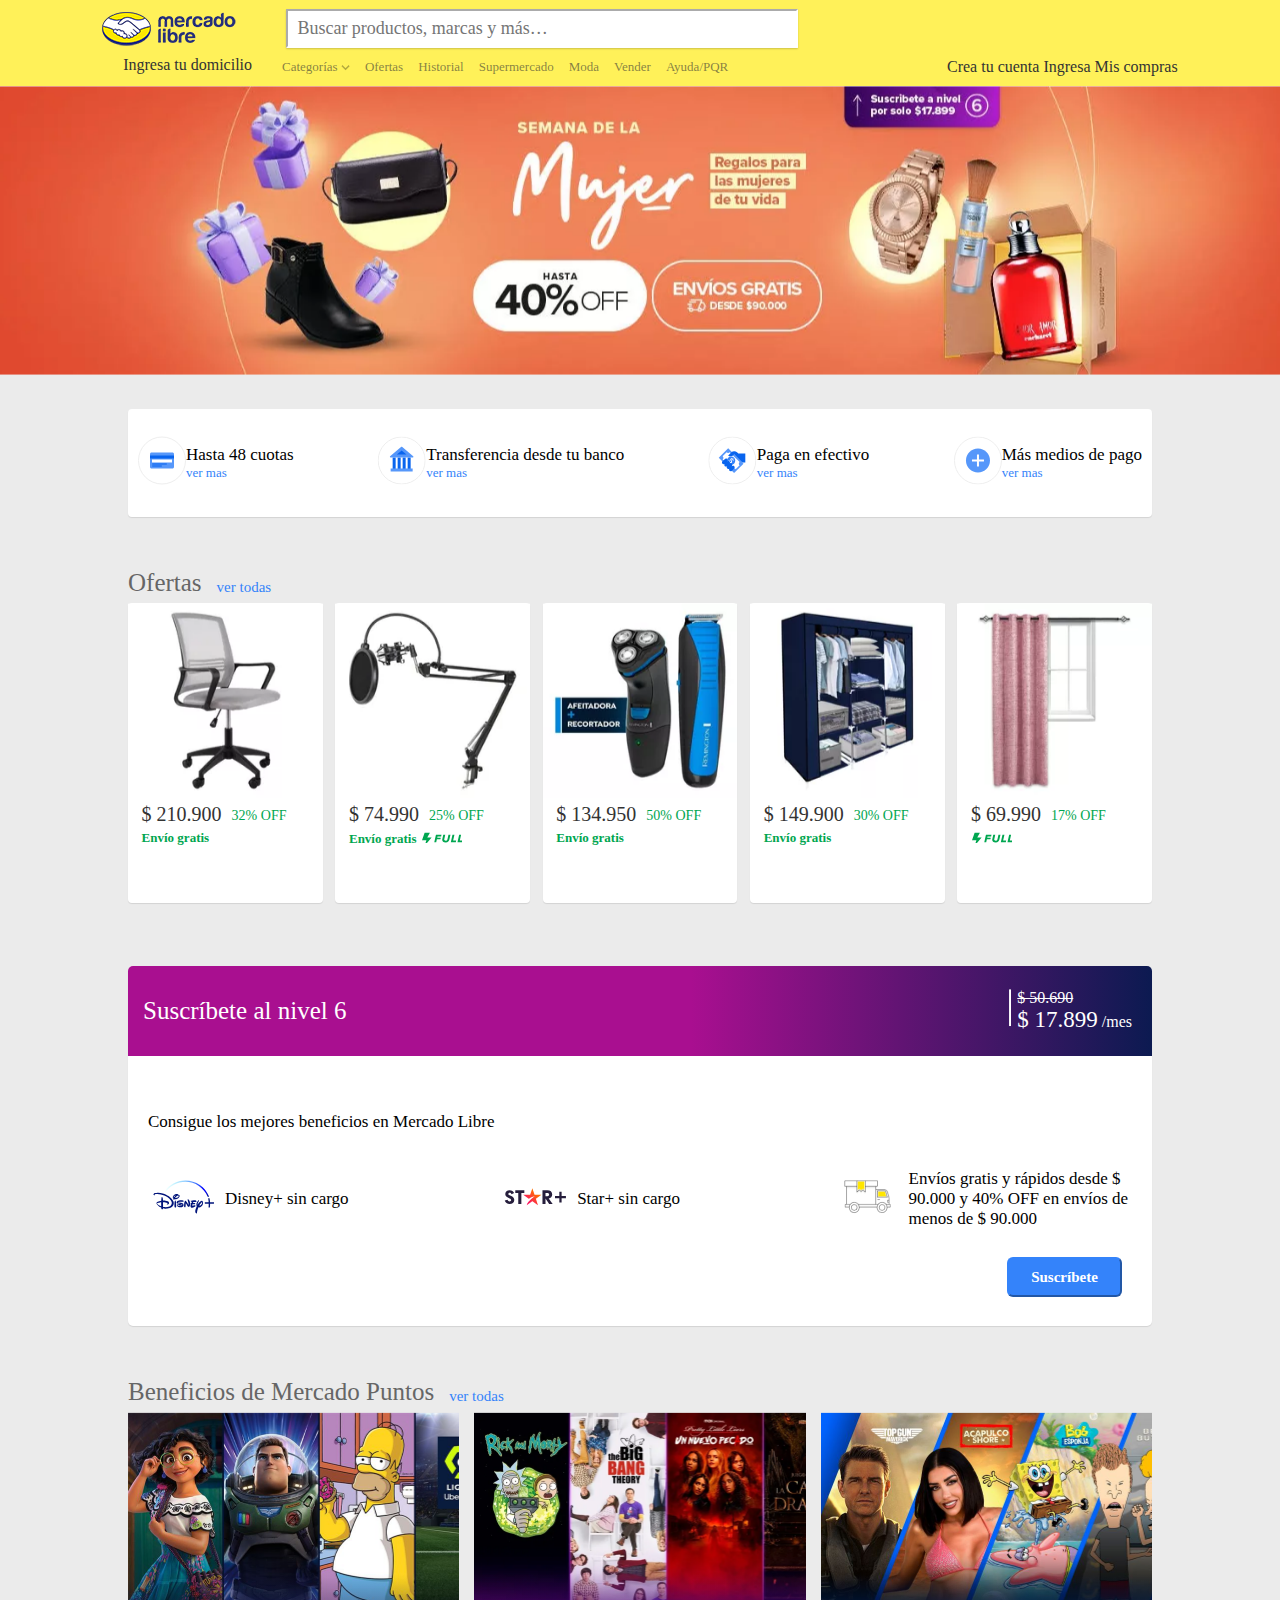
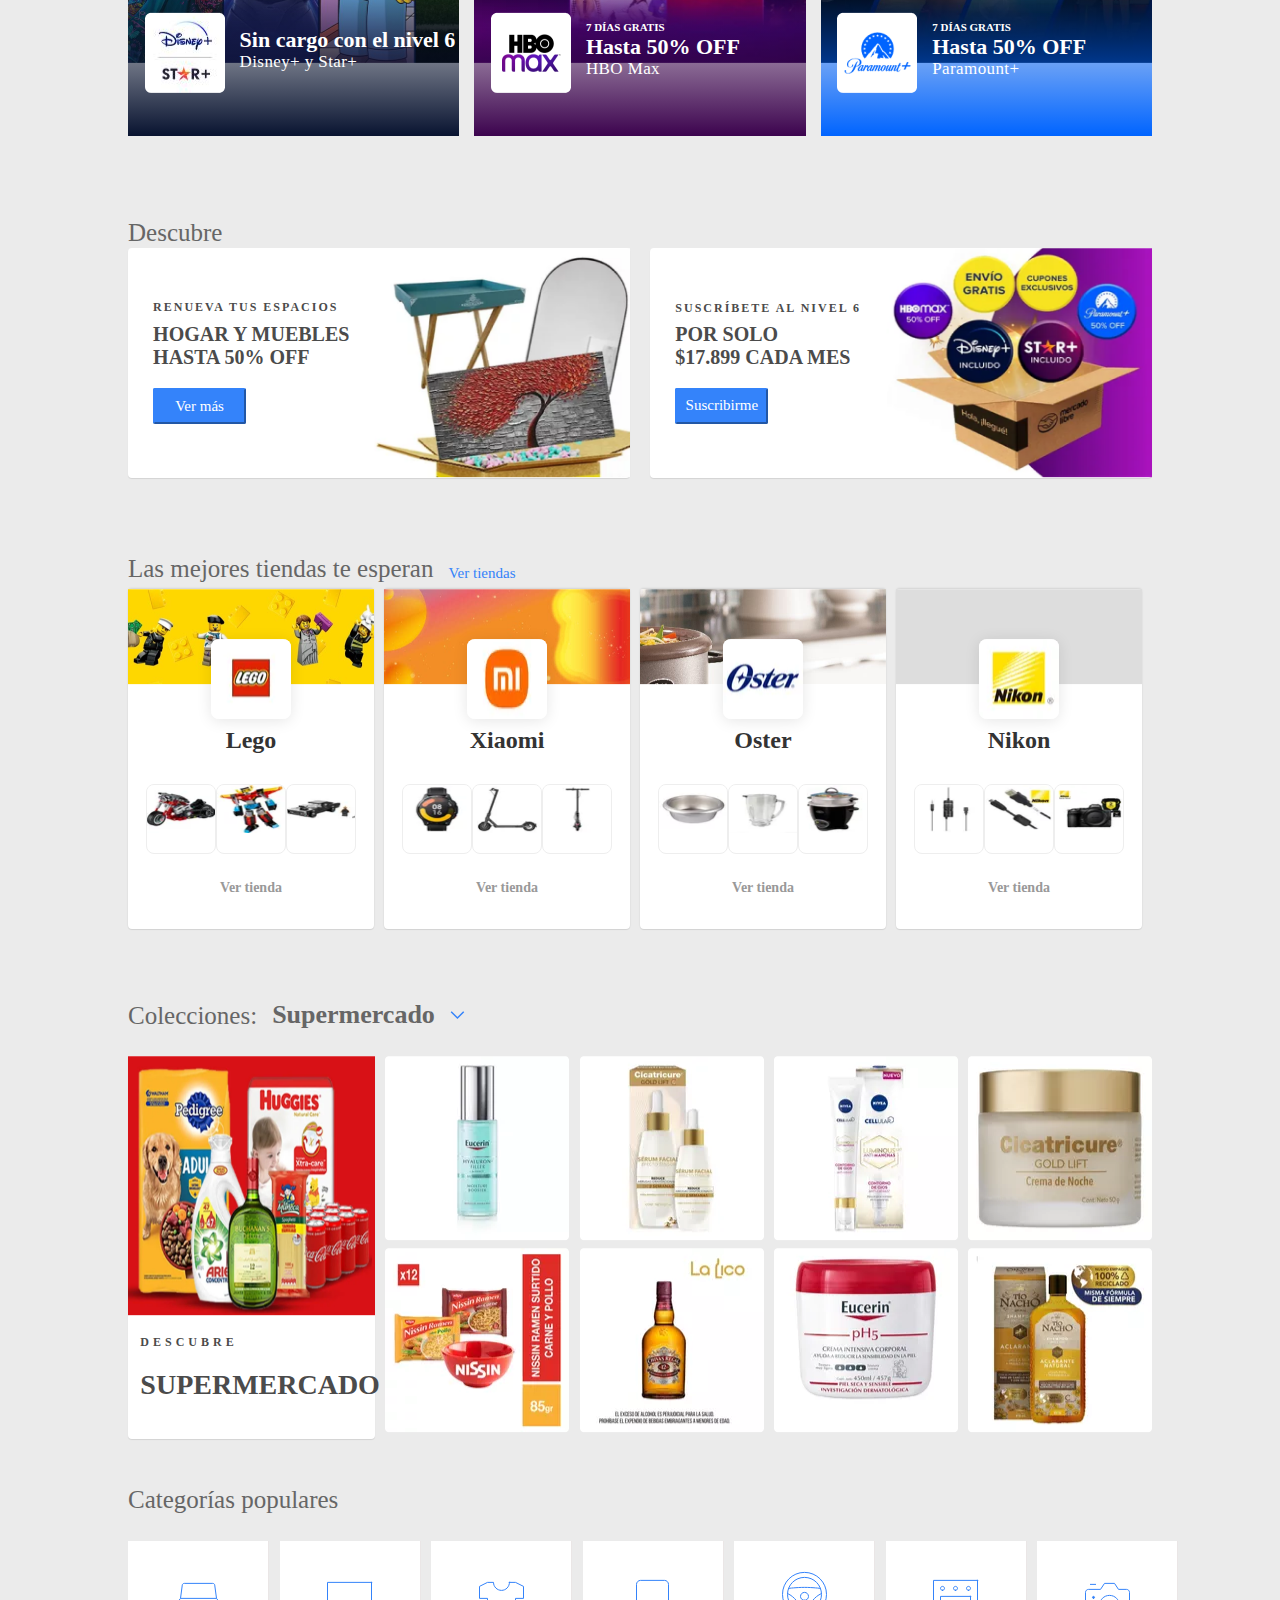
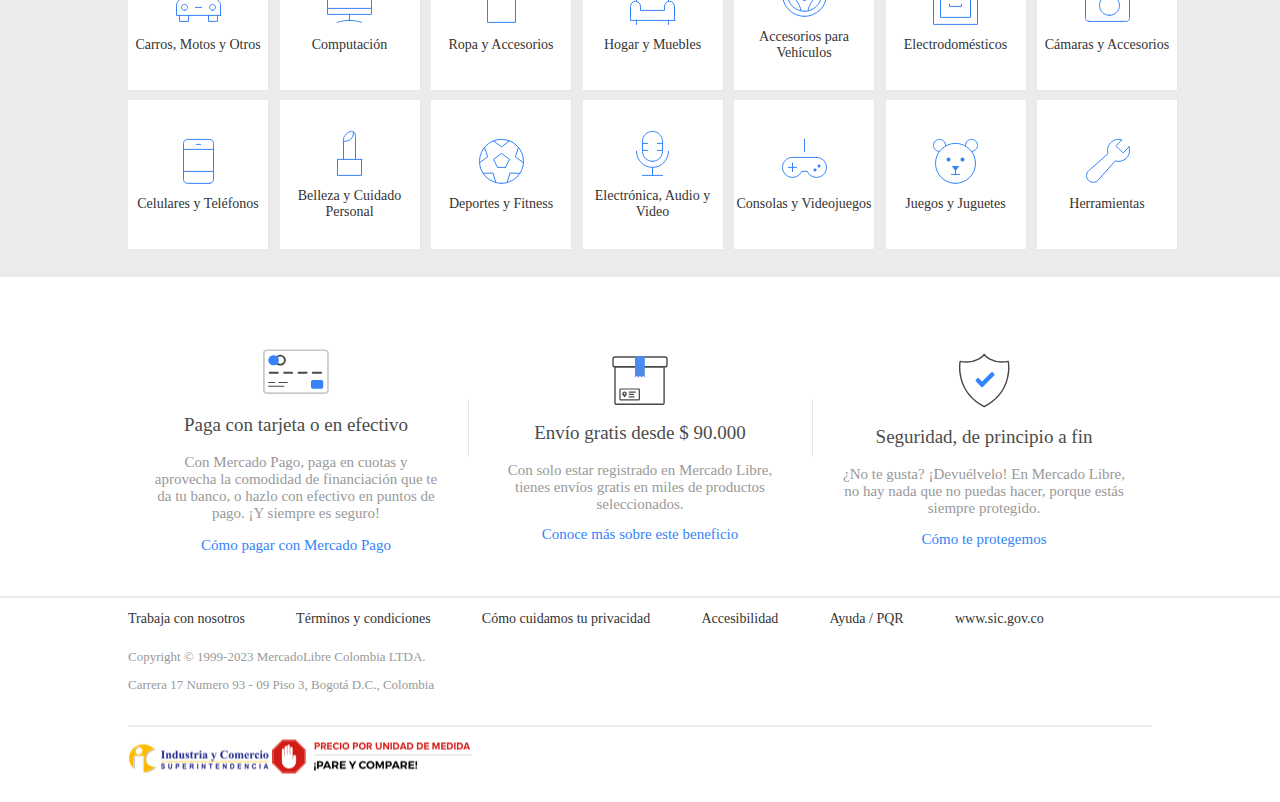
<file: index.html>
<!DOCTYPE html>
<html lang="en">
<head>
    <meta charset="UTF-8">
    <meta http-equiv="X-UA-Compatible" content="IE=edge">
    <meta name="viewport" content="width=device-width, initial-scale=1.0">
    <link rel="stylesheet" href="styles.css">
    <title>Mercado Libre copy</title>
</head>
<body>
    <header>
        <div class="logo-barraBusqueda">
            <img src="/media/mercadoLibre.png" alt="logo">
            <input class="input_Search" type="text"  placeholder="Buscar productos, marcas y más…">
        </div>
        <div class="barraOpciones">
            <div class="barraSubOpciones">
                <span>Ingresa tu domicilio</span>
                <div class="barraSubOpciones2">
                    <div>
                        <span>Categorías</span>
                        <svg width="9" height="10" viewBox="0 0 9 10" fill="none" xmlns="http://www.w3.org/2000/svg">
                            <mask id="path-1-inside-1_1_16" fill="white">
                            <path d="M4.54688 0.757355L8.78952 5L4.54688 9.24265L0.304229 5L4.54688 0.757355Z"/>
                            </mask>
                            <path d="M4.54688 9.24265L3.48621 10.3033L4.54688 11.364L5.60754 10.3033L4.54688 9.24265ZM7.72886 3.93934L3.48621 8.18199L5.60754 10.3033L9.85018 6.06066L7.72886 3.93934ZM5.60754 8.18199L1.36489 3.93934L-0.756431 6.06066L3.48621 10.3033L5.60754 8.18199Z" fill="black" fill-opacity="0.3" mask="url(#path-1-inside-1_1_16)"/>
                            </svg>
                    </div>
                    
                    <span>Ofertas</span>
                    <span>Historial</span>
                    <span>Supermercado</span>
                    <span>Moda</span>
                    <span>Vender</span>
                    <span>Ayuda/PQR</span>
                </div>
            </div>
            <div class="opciones-Perfil">  
                <span>Crea tu cuenta</span>
                <span>Ingresa</span>
                <span>Mis compras</span>
            </div>
        </div>   
        </div>   
    </header>
    <main>
        <div class="img-dimension"> <img class="contendor-img" src="/media/oferta.png" alt="imagen de oferta" ></div>   
        <section class="pagos"> 
            <div class="cuotas">
                <div><svg width="48" height="49" viewBox="0 0 48 49" fill="none" xmlns="http://www.w3.org/2000/svg">
                    <path fill-rule="evenodd" clip-rule="evenodd" d="M24 48C36.9787 48 47.5 37.4787 47.5 24.5C47.5 11.5213 36.9787 1 24 1C11.0213 1 0.5 11.5213 0.5 24.5C0.5 37.4787 11.0213 48 24 48Z" stroke="#EEEEEE"/>
                    <path fill-rule="evenodd" clip-rule="evenodd" d="M14 25C14 24.7236 14.2251 24.5 14.5 24.5H17.5C17.7768 24.5 18 24.7217 18 25C18 25.2759 17.7744 25.5 17.5 25.5H14.5C14.2232 25.5 14 25.2779 14 25Z" fill="white"/>
                    <path fill-rule="evenodd" clip-rule="evenodd" d="M19 25C19 24.7236 19.2251 24.5 19.5 24.5H22.5C22.7764 24.5 23 24.7217 23 25C23 25.2759 22.7744 25.5 22.5 25.5H19.5C19.2232 25.5 19 25.2779 19 25Z" fill="white"/>
                    <path fill-rule="evenodd" clip-rule="evenodd" d="M24 25C24 24.7236 24.2256 24.5 24.5 24.5H27.5C27.7764 24.5 28 24.7217 28 25C28 25.2759 27.7744 25.5 27.5 25.5H24.5C24.2232 25.5 24 25.2779 24 25Z" fill="white"/>
                    <path fill-rule="evenodd" clip-rule="evenodd" d="M30 25C30 24.7236 30.2256 24.5 30.5 24.5H33.5C33.7768 24.5 34 24.7217 34 25C34 25.2759 33.7744 25.5 33.5 25.5H30.5C30.2232 25.5 30 25.2779 30 25Z" fill="white"/>
                    <path fill-rule="evenodd" clip-rule="evenodd" d="M13.584 16.5H34.416C35.2908 16.5 36 17.2092 36 18.084V30.916C36 31.7908 35.2908 32.5 34.416 32.5H13.584C12.7092 32.5 12 31.7908 12 30.916V18.084C12 17.2092 12.7092 16.5 13.584 16.5Z" fill="#5697FA"/>
                    <path d="M36 19.5H12V22.5H36V19.5Z" fill="#0864EE"/>
                    <path d="M34 23.5H14V26.5H34V23.5Z" fill="white"/>
                    <path d="M23.5 29.5H14.5C14.2239 29.5 14 29.7239 14 30C14 30.2761 14.2239 30.5 14.5 30.5H23.5C23.7761 30.5 24 30.2761 24 30C24 29.7239 23.7761 29.5 23.5 29.5Z" fill="#0864EE"/>
                    <path d="M28.5 27.5H14.5C14.2239 27.5 14 27.7239 14 28C14 28.2761 14.2239 28.5 14.5 28.5H28.5C28.7761 28.5 29 28.2761 29 28C29 27.7239 28.7761 27.5 28.5 27.5Z" fill="#0864EE"/>
                    </svg></div>
                    <div class="cuotas2">
                        <h5>Hasta 48 cuotas</h5>
                        <span class="ver-mas">ver mas</span>
                    </div>
            </div>
            <div class="cuotas">
                <div><svg width="49" height="49" viewBox="0 0 49 49" fill="none" xmlns="http://www.w3.org/2000/svg">
                    <g clip-path="url(#clip0_1_75)">
                    <path fill-rule="evenodd" clip-rule="evenodd" d="M24.6562 48C37.6349 48 48.1562 37.4787 48.1562 24.5C48.1562 11.5213 37.6349 1 24.6562 1C11.6776 1 1.15625 11.5213 1.15625 24.5C1.15625 37.4787 11.6776 48 24.6562 48Z" stroke="#EEEEEE"/>
                    <path fill-rule="evenodd" clip-rule="evenodd" d="M15.6562 33.5H18.6562V21.5H15.6562V33.5Z" fill="#0864EE"/>
                    <path fill-rule="evenodd" clip-rule="evenodd" d="M20.6562 33.5H23.6562V21.5H20.6562V33.5Z" fill="#0864EE"/>
                    <path fill-rule="evenodd" clip-rule="evenodd" d="M25.6562 33.5H28.6562V21.5H25.6562V33.5Z" fill="#0864EE"/>
                    <path fill-rule="evenodd" clip-rule="evenodd" d="M30.6562 33.5H33.6562V21.5H30.6562V33.5Z" fill="#0864EE"/>
                    <path fill-rule="evenodd" clip-rule="evenodd" d="M13.6562 35.5H35.6562V32.5H13.6562V35.5Z" fill="#5697FA"/>
                    <path fill-rule="evenodd" clip-rule="evenodd" d="M25.3022 11.0466L36.1974 20.2656C36.4925 20.5153 36.5293 20.957 36.2796 21.2521C36.1466 21.4093 35.9511 21.5 35.7452 21.5H13.5672C13.1806 21.5 12.8672 21.1866 12.8672 20.8C12.8672 20.5941 12.9579 20.3986 13.115 20.2656L24.0103 11.0466C24.3831 10.7311 24.9293 10.7311 25.3022 11.0466Z" fill="#5697FA"/>
                    <path fill-rule="evenodd" clip-rule="evenodd" d="M19.8659 18.5H29.476L24.6562 14.4363" fill="#0864EE"/>
                    </g>
                    <defs>
                    <clipPath id="clip0_1_75">
                    <rect width="48" height="48" fill="white" transform="translate(0.65625 0.5)"/>
                    </clipPath>
                    </defs>
                    </svg>
                    </div>
                    <div class="cuotas2">
                        <h5>Transferencia desde tu banco</h5>
                        <span class="ver-mas">ver mas</span>
                    </div>
            </div>
            <div class="cuotas">
                <div><svg width="49" height="49" viewBox="0 0 49 49" fill="none" xmlns="http://www.w3.org/2000/svg">
                    <g clip-path="url(#clip0_1_95)">
                    <path fill-rule="evenodd" clip-rule="evenodd" d="M24.3125 48C37.2912 48 47.8125 37.4787 47.8125 24.5C47.8125 11.5213 37.2912 1 24.3125 1C11.3338 1 0.8125 11.5213 0.8125 24.5C0.8125 37.4787 11.3338 48 24.3125 48Z" stroke="#EEEEEE"/>
                    <path fill-rule="evenodd" clip-rule="evenodd" d="M20.1785 12.2717L35.5333 27.6266L26.0842 37.0757L10.7294 21.7209L20.1785 12.2717Z" fill="#5697FA"/>
                    <path fill-rule="evenodd" clip-rule="evenodd" d="M14.6046 20.2079L18.6655 16.147C18.9767 16.6563 19.5379 16.9963 20.1785 16.9963C20.8191 16.9963 21.3803 16.6563 21.6915 16.147L31.6581 26.1136C31.1487 26.4248 30.8088 26.986 30.8088 27.6266C30.8088 28.2671 31.1487 28.8283 31.6581 29.1395L27.5972 33.2005C27.286 32.6911 26.7248 32.3511 26.0842 32.3511C25.4436 32.3511 24.8824 32.6911 24.5713 33.2005L14.6046 23.2338C15.114 22.9226 15.4539 22.3614 15.4539 21.7209C15.4539 21.0803 15.114 20.5191 14.6046 20.2079Z" fill="white"/>
                    <path d="M23.1314 28.8077C25.4145 28.8077 27.2654 26.9569 27.2654 24.6737C27.2654 22.3906 25.4145 20.5397 23.1314 20.5397C20.8482 20.5397 18.9974 22.3906 18.9974 24.6737C18.9974 26.9569 20.8482 28.8077 23.1314 28.8077Z" fill="#3483FA"/>
                    <path fill-rule="evenodd" clip-rule="evenodd" d="M21.2521 26.1395L20.9877 26.4039C20.771 26.6206 20.8989 27.0215 21.3301 27.0172C21.3472 27.0167 21.3635 27.0097 21.3757 26.9977L21.7332 26.6401C22.4268 27.1927 23.2048 27.2144 23.7271 26.6921C24.2494 26.1698 24.2451 25.5348 23.6816 24.5964L23.4042 24.1196C23.1571 23.6341 23.2048 23.4478 23.3803 23.2722C23.5559 23.0967 23.8766 23.088 24.1757 23.3329C24.212 23.3629 24.2467 23.3948 24.2797 23.4283C24.3668 23.5187 24.4418 23.6199 24.503 23.7295C24.6246 23.9479 24.7178 24.181 24.7804 24.423C24.7978 24.5045 24.8376 24.5796 24.8952 24.6397C25.0638 24.8049 25.3335 24.8049 25.5021 24.6397C25.6172 24.5272 25.6561 24.3578 25.6018 24.2063C25.5223 23.8457 25.3647 23.5069 25.1401 23.2137L25.4739 22.88C25.4859 22.8678 25.4929 22.8515 25.4934 22.8344C25.4934 22.401 25.086 22.284 24.8801 22.492L24.6633 22.7087C23.9872 22.1561 23.2221 22.1323 22.7128 22.6524C22.2035 23.1725 22.1884 23.788 22.7432 24.7351L23.0293 25.2032C23.2872 25.6952 23.246 25.8946 23.0574 26.0701C22.8407 26.2868 22.5503 26.263 22.2339 26.0094C22.2339 26.0094 22.1927 25.9726 22.1342 25.9141C22.0423 25.823 21.9582 25.7244 21.8828 25.6193C21.6898 25.3124 21.5608 24.9696 21.5035 24.6116C21.499 24.4393 21.3929 24.2861 21.2332 24.2213C21.0736 24.1565 20.8907 24.1924 20.7674 24.3128C20.6441 24.4332 20.6039 24.6151 20.6648 24.7763C20.7428 25.2728 20.9448 25.7417 21.2521 26.1395Z" fill="white"/>
                    <path fill-rule="evenodd" clip-rule="evenodd" d="M30.3125 17.5L29.0094 16.284C27.3939 14.7765 24.8173 14.8213 23.2524 16.3861L20.1785 19.4601C21.4832 20.7647 24.3125 20.0506 24.3125 20.0506L26.0842 18.2789L34.2625 26.5H37.3125V17.5H30.3125Z" fill="#0864EE"/>
                    <path d="M16.7141 23.1264C17.0605 22.78 17.5141 22.6067 17.9679 22.6067C18.3896 22.6067 18.8109 22.7564 19.147 23.0558C19.768 23.7524 19.7452 24.8201 19.0764 25.4887L16.8594 27.706C16.1909 28.3742 15.1231 28.3987 14.4257 27.7754C13.8056 27.0791 13.8286 26.0119 14.4971 25.3437L16.7141 23.1264ZM19.0764 25.4887C19.4228 25.1423 19.8766 24.969 20.3305 24.969C20.7519 24.969 21.1732 25.1184 21.509 25.4181C22.1303 26.1144 22.1075 27.1824 21.4387 27.851L19.2217 30.0683C18.5535 30.7362 17.4866 30.761 16.7888 30.1385C16.1679 29.4425 16.1906 28.3745 16.8594 27.706L19.0764 25.4887ZM21.4387 27.851C21.7851 27.5046 22.2386 27.3313 22.6925 27.3313C23.1144 27.3313 23.5364 27.4813 23.8724 27.7816C24.4925 28.4778 24.4695 29.5447 23.801 30.2132L21.584 32.4305C20.9157 33.0985 19.8489 33.1233 19.1511 32.5008C18.5301 31.8048 18.5529 30.7368 19.2217 30.0683L21.4387 27.851ZM23.801 30.2132C24.1473 29.8669 24.6012 29.6935 25.0548 29.6935C25.4767 29.6935 25.8987 29.8435 26.2347 30.1438C26.8548 30.8401 26.8315 31.907 26.1633 32.5755L23.946 34.7928C23.2783 35.4608 22.2112 35.4856 21.5137 34.8634C20.8924 34.1671 20.9152 33.0991 21.584 32.4305L23.801 30.2132Z" fill="#0864EE"/>
                    </g>
                    <defs>
                    <clipPath id="clip0_1_95">
                    <rect width="48" height="48" fill="white" transform="translate(0.3125 0.5)"/>
                    </clipPath>
                    </defs>
                    </svg></div>
                    <div class="cuotas2">
                        <h5>Paga en efectivo</h5>
                        <span class="ver-mas">ver mas</span>
                    </div>
            </div>
            <div class="cuotas">
                <div><svg width="49" height="49" viewBox="0 0 49 49" fill="none" xmlns="http://www.w3.org/2000/svg">
                    <g clip-path="url(#clip0_1_118)">
                    <path fill-rule="evenodd" clip-rule="evenodd" d="M24.9688 48C37.9474 48 48.4688 37.4787 48.4688 24.5C48.4688 11.5213 37.9474 1 24.9688 1C11.9901 1 1.46875 11.5213 1.46875 24.5C1.46875 37.4787 11.9901 48 24.9688 48Z" stroke="#EEEEEE"/>
                    <path d="M24.9688 36.5C31.5962 36.5 36.9688 31.1274 36.9688 24.5C36.9688 17.8726 31.5962 12.5 24.9688 12.5C18.3413 12.5 12.9688 17.8726 12.9688 24.5C12.9688 31.1274 18.3413 36.5 24.9688 36.5Z" fill="#5697FA"/>
                    <path d="M25.9688 18.5H23.9688V30.5H25.9688V18.5Z" fill="white"/>
                    <path d="M30.9688 25.5V23.5L18.9688 23.5V25.5L30.9688 25.5Z" fill="white"/>
                    </g>
                    <defs>
                    <clipPath id="clip0_1_118">
                    <rect width="48" height="48" fill="white" transform="translate(0.96875 0.5)"/>
                    </clipPath>
                    </defs>
                    </svg></div>
                    <div class="cuotas2">
                        <h5>Más medios de pago</h5>
                        <span class="ver-mas">ver mas</span>
                    </div>
            </div>
        </section>
        <section>
            <div class="texto_ofertas">
                <span>Ofertas</span>
                <span class="ver-todas" >ver todas</span>
            </div>
            <div class="cards">
                <div class="card-product"> 
                    <img class="contendor-img " src="/media/silla.png" alt="producto">
                    <div class="precio-card">
                        <span >$&nbsp</span>
                        <span >210.900</span>                   
                        <span class="descuento-card">32% OFF</span>
                    </div>
                    <span class="envio-card">Envío gratis</span>
                </div>
                <div class="card-product">
                    <img class="contendor-img " src="/media/micro.png" alt="producto">
                    <div class="precio-card">
                        <span >$&nbsp</span>
                        <span >74.990</span>                   
                        <span class="descuento-card">25% OFF</span>
                    </div>
                    <span class="envio-card">Envío gratis</span> 
                    <span >
                        <svg  width="41" height="15" viewBox="0 0 40 6" fill="none" xmlns="http://www.w3.org/2000/svg">
                        <path d="M3.54828 0.346069H8.67511L6.1112 4.87583H10.3844L3.54828 13.029L5.25657 7.59387H0.984375L3.54828 0.346069ZM14.8546 9.64656H12.9434L14.5766 2.31485H20.0088L19.6419 3.96363H16.12L15.8761 5.10705H19.3093L18.9424 6.75583H15.4985L14.8546 9.64656ZM24.0917 9.77924C21.8146 9.77924 20.6927 8.70119 20.6927 7.16265C20.6927 7.04168 20.7258 6.789 20.7483 6.67875L21.7258 2.31485H23.6693L22.7034 6.63485C22.6917 6.69046 22.6702 6.81046 22.6702 6.94314C22.681 7.54802 23.1483 8.13046 24.0917 8.13046C25.1141 8.13046 25.6361 7.49241 25.8244 6.63485L26.7912 2.31485H28.7239L27.758 6.66802C27.358 8.44851 26.3805 9.77924 24.0917 9.77924ZM33.9629 9.64656H29.0751L30.7073 2.31485H32.6185L31.3629 7.99778H34.3288L33.9629 9.64656ZM40.478 9.64656H35.5902L37.2234 2.31485H39.1346L37.879 7.99778H40.8449L40.478 9.64656Z" fill="#00A650"/>
                        </svg>
                    </span>
                </div>
                <div class="card-product"> 
                    <img class="contendor-img " src="/media/maquina.png" alt="producto">
                    <div class="precio-card">
                        <span >$&nbsp</span>
                        <span >134.950</span>                   
                        <span class="descuento-card">50% OFF</span>
                    </div>
                    <span class="envio-card">Envío gratis</span>
                </div>
                <div class="card-product"> 
                    <img class="contendor-img " src="/media/closet.png" alt="producto">
                    <div class="precio-card">
                        <span >$&nbsp</span>
                        <span >149.900</span>                   
                        <span class="descuento-card">30% OFF</span>
                    </div>
                    <span class="envio-card">Envío gratis</span>
                </div>
                <div class="card-product"> 
                    <img class="contendor-img " src="/media/perciana.png" alt="producto">
                    <div class="precio-card">
                        <span >$&nbsp</span>
                        <span >69.990</span>                   
                        <span class="descuento-card">17% OFF</span>
                    </div>
                    <span class="envio-card"> <svg  width="41" height="15" viewBox="0 0 40 6" fill="none" xmlns="http://www.w3.org/2000/svg">
                        <path d="M3.54828 0.346069H8.67511L6.1112 4.87583H10.3844L3.54828 13.029L5.25657 7.59387H0.984375L3.54828 0.346069ZM14.8546 9.64656H12.9434L14.5766 2.31485H20.0088L19.6419 3.96363H16.12L15.8761 5.10705H19.3093L18.9424 6.75583H15.4985L14.8546 9.64656ZM24.0917 9.77924C21.8146 9.77924 20.6927 8.70119 20.6927 7.16265C20.6927 7.04168 20.7258 6.789 20.7483 6.67875L21.7258 2.31485H23.6693L22.7034 6.63485C22.6917 6.69046 22.6702 6.81046 22.6702 6.94314C22.681 7.54802 23.1483 8.13046 24.0917 8.13046C25.1141 8.13046 25.6361 7.49241 25.8244 6.63485L26.7912 2.31485H28.7239L27.758 6.66802C27.358 8.44851 26.3805 9.77924 24.0917 9.77924ZM33.9629 9.64656H29.0751L30.7073 2.31485H32.6185L31.3629 7.99778H34.3288L33.9629 9.64656ZM40.478 9.64656H35.5902L37.2234 2.31485H39.1346L37.879 7.99778H40.8449L40.478 9.64656Z" fill="#00A650"/>
                        </svg>
                        </span>
                </div>
            </div>
        </section> 
        <section >
            <div class="suscripcion">
                <div class="degradado">                    
                    <span class="text-suscrip">Suscríbete al nivel 6</span>
                    <div class="precios-suscript">
                        <svg width="3" height="38" viewBox="0 0 3 38" fill="none" xmlns="http://www.w3.org/2000/svg">
                            <mask id="path-1-inside-1_1_207" fill="white">
                            <path d="M0.0625 0.1875H2.0625V37.1875H0.0625V0.1875Z"/>
                            </mask>
                            <path d="M2.0625 37.1875V0.1875H-1.9375V37.1875H2.0625Z" fill="white" mask="url(#path-1-inside-1_1_207)"/>
                        </svg>
                        <div>
                            <span class="desc-suscript">$ 50.690</span>
                            <div>
                                <span class="suscript-no-desc">$ 17.899</span>
                                <span>/mes</span>
                            </div>                            
                        </div>
                    </div>            
                </div>
                <div class="suscripcion-interna">
                    <span>Consigue los mejores beneficios en Mercado Libre</span>
                    <div class="suscripcion-interna2">
                        <div class="suscripcion-interna3">
                            <div>
                                <svg width="72" height="73" viewBox="0 0 72 73" fill="none" xmlns="http://www.w3.org/2000/svg">
                                <g clip-path="url(#clip0_1_213)">
                                <mask id="mask0_1_213" style="mask-type:alpha" maskUnits="userSpaceOnUse" x="0" y="0" width="72" height="73">
                                <path d="M72 0.6875H0V72.6875H72V0.6875Z" fill="white"/>
                                </mask>
                                <g mask="url(#mask0_1_213)">
                                <path d="M72 0.6875H0V72.6875H72V0.6875Z" fill="white"/>
                                <path d="M0 36.6875C0 56.5694 16.1181 72.6875 36 72.6875C55.8819 72.6875 72 56.5694 72 36.6875C72 16.8056 55.8819 0.6875 36 0.6875C16.1181 0.6875 0 16.8056 0 36.6875Z" fill="white"/>
                                <path d="M32.958 42.8291L33.0318 42.8381C33.5772 42.9128 34.1127 43.0118 34.5231 43.1945C34.9047 43.3628 35.1261 43.5761 35.3304 43.9541C35.6391 44.5283 35.6598 45.3338 35.3808 45.9431C35.1711 46.3949 34.7121 46.7756 34.2936 46.9781C33.8589 47.1887 33.4305 47.2886 32.9391 47.3444C32.0787 47.4389 31.1508 47.2607 30.3777 46.8863C29.9196 46.6631 29.3616 46.2779 29.0799 45.7829C28.975 45.6017 28.924 45.3943 28.9331 45.1851C28.9422 44.9758 29.0109 44.7736 29.1312 44.6021C29.5335 44.0522 30.3939 43.9307 31.0428 43.9541C31.5378 43.973 32.4279 44.1251 32.8968 44.2925C33.0273 44.3402 33.5061 44.5265 33.5898 44.612C33.6492 44.6714 33.687 44.7587 33.6618 44.8388C33.5538 45.1673 32.7564 45.3401 32.5269 45.3743C31.9104 45.4679 31.5909 45.2348 30.8898 44.9585C30.7029 44.8812 30.5069 44.8276 30.3066 44.7992C29.9889 44.7686 29.6046 44.8577 29.5434 45.2051C29.5137 45.3851 29.7234 45.5525 29.8836 45.6218C30.2589 45.7838 30.5649 45.8414 30.9348 45.8468C32.0274 45.8648 33.2559 45.6848 34.1496 45.0503C34.272 44.9639 34.3926 44.8352 34.3926 44.675C34.3971 44.3492 33.8274 44.1503 33.8274 44.1503C33.2244 43.8992 32.112 43.7768 31.5396 43.7291C30.9375 43.6778 29.9916 43.5986 29.7648 43.5653C29.5308 43.532 29.277 43.4843 29.0745 43.3943C28.8711 43.3016 28.6722 43.0973 28.6128 42.8687C28.5075 42.4583 28.6416 41.9552 28.8693 41.6276C29.4669 40.7699 30.8646 40.4432 31.9104 40.3136C32.922 40.1876 34.5564 40.1894 35.5509 40.7168C35.7039 40.7987 35.7822 40.8761 35.7489 41.039C35.685 41.3477 35.4537 41.5457 35.1729 41.633C34.8795 41.7257 34.2711 41.7635 34.0029 41.7797C32.805 41.8472 31.3569 41.8121 30.2166 42.1226C30.1275 42.1487 29.9736 42.1901 29.9232 42.2468C29.7432 42.4403 30.2544 42.4961 30.3642 42.5186C30.3957 42.5258 30.402 42.5276 30.4362 42.5303L32.958 42.8291ZM25.8327 37.4885C25.8327 37.4885 26.028 37.196 26.1909 36.9746C26.4879 36.5714 27.0252 36.0116 27.4311 35.6642C27.5553 35.5589 27.7011 35.4392 27.7011 35.4392C27.7011 35.4392 27.4725 35.4626 27.3429 35.4887C27.036 35.5481 26.5851 35.8487 26.3592 36.0413C25.9884 36.3599 25.5789 36.8765 25.7634 37.3355C25.7904 37.4003 25.8327 37.4885 25.8327 37.4885ZM27.8982 38.0402C28.4776 38.0001 29.0408 37.8317 29.547 37.547C30.0492 37.2653 30.7872 36.719 30.7107 36.0737C30.6997 35.9776 30.6631 35.8863 30.6046 35.8092C30.5462 35.7321 30.4682 35.6721 30.3786 35.6354C30.1536 35.5382 30.0384 35.5544 29.7522 35.6381C29.5452 35.7002 29.4507 35.7362 29.2545 35.8487C28.6785 36.1826 27.8622 36.899 27.4185 37.4696C27.3168 37.6046 27.2124 37.7549 27.1314 37.8593C27.0801 37.9223 27.0414 37.9817 27.0459 37.997C27.063 38.0627 27.6687 38.0564 27.8982 38.0402ZM26.4024 39.1382C26.3421 39.2012 26.2782 39.356 26.2116 39.4685C26.1733 39.532 26.1246 39.5886 26.0676 39.6359C25.9146 39.7484 25.785 39.7547 25.6374 39.6242C25.5352 39.5293 25.4529 39.4148 25.3954 39.2876C25.3379 39.1604 25.3064 39.0231 25.3026 38.8835C25.299 38.7629 25.3188 38.6306 25.2972 38.5289C25.2594 38.3579 25.0884 38.1824 24.9957 38.0186C24.8788 37.7861 24.8085 37.533 24.7887 37.2734C24.7527 36.5984 25.1082 35.9756 25.5708 35.4842C26.0624 34.9722 26.6543 34.5672 27.3096 34.2944C27.936 34.0307 28.8549 33.8507 29.5434 34.0883C29.7684 34.1648 30.0798 34.3565 30.2364 34.5554C30.2706 34.5968 30.2976 34.6427 30.3318 34.6634C30.3624 34.6832 30.4425 34.6904 30.5064 34.7021C30.7251 34.7408 31.0419 34.9064 31.1715 35.0171C31.4307 35.2403 31.5729 35.4554 31.6386 35.765C31.77 36.3905 31.4109 37.0754 30.9996 37.4921C30.2985 38.2094 29.6064 38.7161 28.7082 39.0662C28.314 39.2192 27.7002 39.3632 27.2529 39.3236C27.1143 39.3119 26.9712 39.275 26.8362 39.266C26.7179 39.2472 26.6016 39.2174 26.4888 39.1769C26.4546 39.1517 26.4105 39.1292 26.4024 39.1382ZM27.2043 40.5224C27.2313 40.5278 27.2745 40.5404 27.3105 40.553C27.6255 40.6736 27.7542 40.9643 27.8325 41.2838C28.0125 42.0263 28.0881 43.6697 28.1178 44.3123C28.1403 44.7947 28.152 45.2699 28.1718 45.747C28.1898 46.1519 28.2213 46.6883 28.1376 47.0672C28.1038 47.2196 28.0138 47.3536 27.8856 47.4425C27.7362 47.5379 27.396 47.546 27.2097 47.5055C26.7498 47.411 26.5986 47.115 26.5329 46.6595C26.3763 45.5723 26.4519 43.4375 26.5446 42.5375C26.5743 42.2405 26.6868 41.2883 26.8425 40.8887C26.8947 40.7564 27.0081 40.4837 27.2043 40.5224ZM13.1904 42.3314C13.1904 42.3314 12.5046 42.38 12.0321 42.4322C11.4318 42.497 10.3041 42.6923 9.65251 42.9245C9.45811 42.9947 9.06121 43.1603 9.02611 43.3619C8.99011 43.5689 9.11881 43.7327 9.26281 43.9019C9.34561 43.9991 9.81541 44.4509 9.94771 44.5616C10.5012 45.0224 11.6217 45.7343 12.447 46.0799C12.7305 46.1969 13.1994 46.3652 13.1994 46.3652C13.1994 46.3652 13.1652 45.0296 13.1706 43.7129C13.176 43.019 13.1904 42.3314 13.1904 42.3314ZM25.7616 42.8624C25.8012 43.2224 25.7094 43.9001 25.6932 43.9892C25.6635 44.1962 25.5078 44.6714 25.4826 44.729C25.3689 44.9894 25.2421 45.2438 25.1028 45.4913C24.8778 45.8963 24.3432 46.538 24.0264 46.8116C22.8465 47.8313 21.0186 48.4136 19.4517 48.6044C18.3154 48.7389 17.1655 48.7055 16.0389 48.5054C15.7161 48.4434 15.3945 48.3756 15.0741 48.302C15.0741 48.302 15.0768 48.5324 15.057 48.6953C15.048 48.7691 14.9922 48.9645 14.9616 49.0284C14.8797 49.1966 14.7456 49.2848 14.5485 49.3217C14.3136 49.3649 14.0625 49.3802 13.8438 49.2875C13.4865 49.1372 13.3578 48.8015 13.2948 48.4145C13.2444 48.1058 13.1922 47.5685 13.1922 47.5685C13.1922 47.5685 12.924 47.4407 12.7008 47.3291C12.0318 46.9957 11.3934 46.6042 10.7928 46.1591C10.4559 45.8926 10.1267 45.6165 9.80551 45.3311C9.38611 44.9333 9.00811 44.5364 8.72011 44.0261C8.49601 43.6301 8.43211 43.2755 8.60131 42.8552C8.83531 42.2675 9.67861 41.8256 10.2546 41.5727C10.6776 41.3864 11.9934 40.9562 12.5388 40.8779C12.7971 40.8401 13.1976 40.7681 13.2228 40.7537C13.2318 40.7473 13.24 40.7397 13.2471 40.7312C13.2597 40.7132 13.2804 40.1318 13.2759 39.9194C13.2714 39.7097 13.4307 38.3354 13.4829 38.0465C13.5099 37.889 13.6278 37.2851 13.7502 37.1249C13.8294 37.0178 13.9698 37.0259 14.085 37.097C14.7114 37.4858 14.9013 38.8376 14.9481 39.5261C14.976 39.9455 14.9895 40.5755 14.9895 40.5755C14.9895 40.5755 15.7086 40.5539 16.1505 40.5665C16.5807 40.5764 17.0541 40.6439 17.5005 40.716C18.072 40.8068 19.1853 41.0507 19.8234 41.3738C20.349 41.6411 20.8413 42.0893 21.0006 42.5645C21.1491 43.0001 21.1266 43.3025 20.9007 43.6949C20.6469 44.1386 20.1663 44.4689 19.6803 44.4959C19.5363 44.5049 18.9909 44.433 18.8226 44.3033C18.7569 44.2512 18.7596 44.1584 18.8073 44.0954C18.8253 44.0729 19.0809 43.9379 19.2303 43.8587C19.3059 43.8173 19.368 43.7741 19.4265 43.7201C19.5525 43.6103 19.6641 43.4888 19.6515 43.3475C19.6344 43.163 19.4391 43.0487 19.2537 42.9767C18.3825 42.6302 16.641 42.3422 15.8004 42.2927C15.471 42.2738 15.003 42.2567 15.003 42.2567L15.102 46.9016C15.102 46.9016 15.489 46.9754 15.795 47.0249C15.9687 47.0519 16.7112 47.1185 16.9083 47.1239C18.4086 47.1626 20.0853 47.0294 21.4614 46.3778C22.0662 46.0925 22.6206 45.7388 23.0409 45.26C23.5944 44.6255 23.8833 43.757 23.8077 42.8498C23.724 41.858 23.0265 40.6826 22.4694 39.9671C20.9988 38.0744 18.4761 36.5183 16.2576 35.6057C13.9914 34.6742 11.7531 34.1387 9.35011 34.0496C8.72911 34.0262 7.37911 34.0586 6.69601 34.2476C6.59881 34.2746 6.49981 34.3079 6.40891 34.3286C6.33279 34.3476 6.25997 34.3779 6.19291 34.4186C6.18126 34.4286 6.17015 34.4391 6.15961 34.4501C6.15961 34.4501 6.20191 34.4735 6.24061 34.4906C6.31351 34.5221 6.61861 34.541 6.77611 34.5707C6.91651 34.5968 7.06411 34.6715 7.12171 34.775C7.17751 34.8731 7.18471 34.9505 7.11721 35.0324C6.96331 35.2214 6.38101 35.189 6.12361 35.1494C5.85721 35.1062 5.52511 35.0243 5.46481 34.793C5.39371 34.5203 5.52331 34.2521 5.66371 34.0037C5.94631 33.5087 6.34951 33.2504 6.94081 33.0884C7.82106 32.8532 8.72364 32.7115 9.63361 32.6654C11.4291 32.5979 13.1274 32.912 14.8662 33.4403C15.8607 33.7409 17.1639 34.2458 18.1179 34.7057C18.9305 35.1082 19.7212 35.5534 20.4867 36.0395C20.6775 36.1655 21.7962 36.9863 21.9699 37.1312C22.3326 37.4282 22.806 37.853 23.1489 38.1932C23.8131 38.852 24.6384 39.86 25.0398 40.661C25.1361 40.8536 25.2108 41.0417 25.3368 41.264C25.3782 41.3396 25.5627 41.795 25.5933 41.9273C25.623 42.0578 25.668 42.2486 25.6743 42.2558C25.6833 42.3215 25.7679 42.7112 25.7616 42.8624ZM48.3237 41.8364C47.4831 42.0299 45.2727 42.137 45.2727 42.137L44.9937 43.01C44.9937 43.01 46.098 42.9155 46.9017 42.9992C46.9017 42.9992 47.1627 42.9695 47.1924 43.2944C47.2023 43.5986 47.1672 43.9244 47.1672 43.9244C47.1672 43.9244 47.1492 44.1224 46.8702 44.1719C46.5687 44.2224 44.4897 44.3024 44.4897 44.3024L44.1531 45.4409C44.1531 45.4409 44.028 45.7037 44.3079 45.629C44.5689 45.5588 46.7451 45.1511 47.0286 45.2097C47.3328 45.2852 47.6676 45.6893 47.5713 46.0592C47.4543 46.5182 45.2826 47.9024 43.9596 47.8061C43.9596 47.8061 43.2639 47.8511 42.6762 46.9133C42.1299 46.0178 42.8832 44.3258 42.8832 44.3258C42.8832 44.3258 42.5376 43.5356 42.7887 43.2674C42.7887 43.2674 42.9372 43.1324 43.3737 43.1018L43.9056 42.0002C43.9056 42.0002 43.299 42.0416 42.9381 41.5952C42.6024 41.1722 42.5745 40.9778 42.8319 40.8608C43.1082 40.724 45.6336 40.2632 47.3724 40.3208C47.3724 40.3208 47.9754 40.2632 48.5001 41.3108C48.501 41.3108 48.7548 41.7347 48.3237 41.8364ZM41.7861 46.0727C41.5638 46.5965 40.9752 47.1563 40.2435 46.8089C39.5217 46.4597 38.3715 44.1071 38.3715 44.1071C38.3715 44.1071 37.935 43.2305 37.8513 43.253C37.8513 43.253 37.7577 43.082 37.7001 44.0405C37.6398 44.9945 37.7109 46.8575 37.3311 47.1491C36.9702 47.4434 36.5328 47.3264 36.3069 46.9835C36.0999 46.6451 36.0153 45.8423 36.1269 44.4311C36.2601 43.0163 36.5877 41.5124 37.0071 41.0444C37.4265 40.5791 37.7631 40.9166 37.8936 41.039C37.8936 41.039 38.4543 41.5475 39.3786 43.0388L39.5415 43.3151C39.5415 43.3151 40.3812 44.7245 40.4694 44.7209C40.4694 44.7209 40.5387 44.7857 40.599 44.7389C40.6872 44.7137 40.6512 44.2619 40.6512 44.2619C40.6512 44.2619 40.4775 42.7265 39.7116 40.1264C39.7116 40.1264 39.5946 39.8024 39.6738 39.4991C39.7521 39.1913 40.0608 39.3362 40.0608 39.3362C40.0608 39.3362 41.2488 39.9338 41.8248 41.867C42.3963 43.7993 42.012 45.5453 41.7861 46.0727ZM54.5688 44.9144C54.0288 45.8576 52.5015 47.8331 50.4738 47.3669C49.8033 48.9914 49.2408 50.6348 48.9195 53.0936C48.9195 53.0936 48.8493 53.5715 48.4515 53.4059C48.0582 53.2673 47.4093 52.6139 47.2788 51.7085C47.1384 50.5205 47.6676 48.509 48.7494 46.205C48.4344 45.692 48.2184 44.9594 48.402 43.9154C48.402 43.9154 48.6747 41.9777 50.6205 40.2308C50.6205 40.2308 50.8545 40.0283 50.9886 40.0913C51.1371 40.1543 51.0678 40.7843 50.9499 41.0903C50.8275 41.3963 49.9599 42.8966 49.9599 42.8966C49.9599 42.8966 49.4199 43.9091 49.572 44.7092C50.5926 43.1405 52.9128 39.9752 54.351 40.9724C54.8352 41.318 55.0575 42.0704 55.0575 42.8804C55.0575 43.5914 54.8865 44.3474 54.5688 44.9144ZM54.1494 42.4295C54.1494 42.4295 54.0693 41.8058 53.4591 42.4925C52.9344 43.0721 51.9876 44.1593 51.2271 45.6353C52.0254 45.5453 52.7967 45.1115 53.0307 44.891C53.4087 44.5545 54.2907 43.6427 54.1494 42.4295ZM65.7423 42.2864H62.0253C61.9517 41.0236 61.7957 39.7669 61.5582 38.5244C61.5462 38.4611 61.5125 38.404 61.4629 38.3629C61.4133 38.3218 61.3508 38.2994 61.2864 38.2994H60.4305C60.3933 38.2997 60.3566 38.3082 60.323 38.3242C60.2894 38.3402 60.2597 38.3634 60.2361 38.3922C60.2125 38.421 60.1955 38.4546 60.1863 38.4907C60.1771 38.5267 60.176 38.5644 60.183 38.6009C60.426 39.8258 60.579 41.0336 60.6555 42.2882H57.0789C57.0393 42.2881 57.0001 42.2958 56.9635 42.3109C56.9268 42.3259 56.8935 42.348 56.8655 42.3759C56.8374 42.4038 56.8151 42.437 56.7998 42.4735C56.7845 42.5101 56.7766 42.5493 56.7765 42.5888V43.361C56.7765 43.5284 56.9115 43.6634 57.0789 43.6634H60.7059C60.7086 43.8551 60.7104 44.0261 60.7104 44.1854C60.7104 45.2996 60.6627 46.2158 60.5493 47.2526C60.5449 47.292 60.549 47.3318 60.5615 47.3694C60.5739 47.407 60.5943 47.4415 60.6213 47.4704C60.6474 47.4997 60.6792 47.5231 60.7149 47.5392C60.7505 47.5553 60.7892 47.5638 60.8283 47.564H61.623C61.7778 47.564 61.9056 47.447 61.9218 47.2931C62.0298 46.2491 62.0766 45.3203 62.0766 44.1854C62.0766 44.0252 62.0748 43.8533 62.073 43.6634H65.7396C65.9052 43.6634 66.042 43.5284 66.042 43.3619V42.5888C66.0426 42.5492 66.0353 42.5098 66.0205 42.473C66.0057 42.4363 65.9836 42.4028 65.9557 42.3746C65.9278 42.3465 65.8946 42.3242 65.8579 42.309C65.8213 42.2939 65.782 42.2862 65.7423 42.2864Z" fill="#01147B"/>
                                <path d="M61.056 36.4823C59.1658 31.826 55.9444 27.8305 51.795 24.9956C47.5412 22.076 42.5004 20.5186 37.341 20.5298C33.1235 20.5252 28.9704 21.565 25.2525 23.5563C21.5347 25.5476 18.3677 28.4285 16.0344 31.9418C16.0085 31.98 15.9918 32.0238 15.9857 32.0695C15.9796 32.1153 15.9843 32.1619 15.9993 32.2055C16.0308 32.2955 16.0992 32.3639 16.1883 32.3945L16.8543 32.6186C16.9315 32.6447 17.0151 32.6447 17.0923 32.6187C17.1695 32.5927 17.2361 32.5421 17.2818 32.4746C19.4744 29.259 22.4021 26.6125 25.8219 24.7544C29.3612 22.8447 33.3194 21.8443 37.341 21.8429C42.1983 21.8429 46.8846 23.2739 50.895 25.9847C54.7951 28.6137 57.8475 32.3192 59.6808 36.6506C59.7348 36.7802 59.8617 36.8639 60.0021 36.8639H60.7977C60.8431 36.8638 60.8878 36.8524 60.9279 36.8309C60.9679 36.8094 61.002 36.7784 61.0272 36.7406C61.053 36.7033 61.0691 36.6602 61.0741 36.6151C61.0792 36.57 61.0729 36.5244 61.056 36.4823Z" fill="url(#paint0_radial_1_213)"/>
                                </g>
                                </g>
                                <defs>
                                <radialGradient id="paint0_radial_1_213" cx="0" cy="0" r="1" gradientUnits="userSpaceOnUse" gradientTransform="translate(61.2 36.6875) rotate(180) scale(45 45)">
                                <stop stop-color="#01147B"/>
                                <stop offset="0.025" stop-color="#011098"/>
                                <stop offset="0.064" stop-color="#010ABD"/>
                                <stop offset="0.103" stop-color="#0006DA"/>
                                <stop offset="0.142" stop-color="#0003EE"/>
                                <stop offset="0.179" stop-color="#0001FB"/>
                                <stop offset="0.216" stop-color="#0000FF"/>
                                <stop offset="1" stop-color="#00FFFF" stop-opacity="0"/>
                                </radialGradient>
                                <clipPath id="clip0_1_213">
                                <rect width="72" height="72" fill="white" transform="translate(0 0.6875)"/>
                                </clipPath>
                                </defs>
                                </svg>
                            </div>                                                       
                            <span class="">Disney+ sin cargo</span>                            
                        </div>
                        <div  class="suscripcion-interna3">
                            <div>
                                <svg width="73" height="73" viewBox="0 0 73 73" fill="none" xmlns="http://www.w3.org/2000/svg">
                                    <g clip-path="url(#clip0_1_226)">
                                    <mask id="mask0_1_226" style="mask-type:alpha" maskUnits="userSpaceOnUse" x="0" y="0" width="73" height="73">
                                    <path d="M72.3281 0.6875H0.328125V72.6875H72.3281V0.6875Z" fill="white"/>
                                    </mask>
                                    <g mask="url(#mask0_1_226)">
                                    <path d="M72.3281 0.6875H0.328125V72.6875H72.3281V0.6875Z" fill="white"/>
                                    <path d="M31.2314 34.5509C31.2199 34.5856 31.1976 34.6158 31.1679 34.6371C31.1381 34.6585 31.1024 34.6699 31.0658 34.6697H24.2249L29.7671 38.6414C29.795 38.6619 29.8284 38.6734 29.8629 38.6746C29.8974 38.6757 29.9315 38.6663 29.9606 38.6477C31.4933 37.7072 32.8343 37.0547 35.6846 36.3185C35.6846 36.3185 31.3106 39.5504 28.4477 43.172C28.3843 43.2503 28.3361 43.3397 28.3055 43.4357L27.7097 45.2465L33.2447 41.2793C33.2742 41.2573 33.3101 41.2454 33.3469 41.2454C33.3837 41.2454 33.4195 41.2573 33.449 41.2793L38.984 45.2465L36.8699 38.8259C36.8584 38.7916 36.8583 38.7544 36.8696 38.72C36.881 38.6856 36.9032 38.6558 36.9329 38.6351L42.4679 34.6679H35.6279C35.5913 34.6681 35.5556 34.6567 35.5259 34.6353C35.4961 34.614 35.4739 34.5838 35.4623 34.5491L33.3482 28.1294L31.2314 34.5509Z" fill="url(#paint0_linear_1_226)"/>
                                    <path d="M66.9281 36.0206H62.6144V31.7645H60.3257V36.0206H56.0147V38.213H60.3257V42.4682H62.6144V38.213H66.9281V36.0206ZM48.2963 33.0056C49.415 33.0056 50.1296 33.5789 50.1296 34.5275C50.1296 35.5193 49.415 36.2258 48.2963 36.2258H46.5071V33.0065H48.2954L48.2963 33.0056ZM49.7039 38.4749C51.6254 38.2328 53.2139 36.6002 53.2139 34.5275C53.2139 31.8374 51.3581 30.3605 48.3629 30.3605H43.4669V43.9019H46.508V38.5415L50.1512 43.901H53.6828L49.7039 38.4749ZM25.3418 30.3578H16.2878V33.0929H19.2623V43.9001H22.37V33.0929H25.3436V30.3578H25.3418ZM10.5692 35.3222C9.69803 34.9244 9.36233 34.5059 9.36233 33.9542C9.36233 33.3152 9.92123 32.7842 10.7483 32.8076C11.5079 32.8292 12.0668 33.2261 12.4916 34.1756L15.1061 33.0506C14.3915 31.2416 12.9371 30.1832 10.5908 30.1832C8.10953 30.1832 6.27623 31.7933 6.27623 33.9542C6.27623 35.432 6.99083 36.6452 8.82413 37.5488L10.6574 38.4533C11.6861 38.9609 12.1775 39.3362 12.1775 40.0859C12.1775 40.8806 11.5061 41.4539 10.6574 41.4539C9.74123 41.4539 8.91503 40.9463 8.53343 39.7997L5.76143 40.5935C6.38783 42.821 8.24363 44.1224 10.6574 44.1224C13.2728 44.1224 15.2852 42.4682 15.2852 40.0859C15.2852 38.2562 14.3015 37.0205 12.3107 36.116L10.5692 35.3213V35.3222Z" fill="#261E3C"/>
                                    </g>
                                    </g>
                                    <defs>
                                    <linearGradient id="paint0_linear_1_226" x1="25.0556" y1="46.4174" x2="41.2673" y2="29.9861" gradientUnits="userSpaceOnUse">
                                    <stop stop-color="#FA1660"/>
                                    <stop offset="0.28" stop-color="#FA1660"/>
                                    <stop offset="0.78" stop-color="#FF6E00"/>
                                    <stop offset="1" stop-color="#FF6E00"/>
                                    </linearGradient>
                                    <clipPath id="clip0_1_226">
                                    <rect width="72" height="72" fill="white" transform="translate(0.328125 0.6875)"/>
                                    </clipPath>
                                    </defs>
                                    </svg>
                            </div>                                                          
                            <span class="">Star+ sin cargo</span>                            
                        </div>
                        <div  class="suscripcion-interna3">
                           <div><img src="/media/camion.png" alt="suscripciones"></div> 
                           <span class="">Envíos gratis y rápidos desde $<br> 90.000 y 40% OFF en envíos de<br> menos de $ 90.000</span>                                                        
                        </div>
                    </div>  
                    <div class="btn-content">
                        <div></div>
                        <div><button class="btn-suscribete">Suscríbete</button></div>
                    </div>
                </div>
            </div> 
        </section>
        <section>
            <div class="texto_ofertas">
                <span>Beneficios de Mercado Puntos</span>
                <span class="ver-todas" >ver todas</span>
            </div>
            <div class="beneficios ">
                <div class="beneficios2 ">
                    <div class="contendor-img-beneficio ">
                        <div class=""></div>
                        <div class="desc-beneficio">                    
                            <div><img src="/media/comboplus.png" alt="minilogo Empresa"></div>
                            <div class="text-descuentoB1">
                                <span>Sin cargo con el nivel 6</span> 
                                <span class="text-descuentoB2">Disney+ y Star+</span>
                            </div>
                        </div>
                    </div>                                                                                                        
                </div>  
                <div class="beneficios2 ">
                    <div class="contendor-img-beneficio2">
                        <div class=""></div>
                        <div class="desc-beneficio2">                    
                            <div><img src="/media/logoHbo.png" alt="minilogo Empresa"></div>
                            <div class="text-descuentoB1">
                                <span class="text-descuentoB3">7 DÍAS GRATIS</span>
                                <span>Hasta 50% OFF</span> 
                                <span class="text-descuentoB2">HBO Max</span>
                            </div>
                        </div>
                    </div>                                                                                                        
                </div>  
                <div class="beneficios2 ">
                    <div class="contendor-img-beneficio3">
                        <div class=""></div>
                        <div class="desc-beneficio3">                    
                            <div><img src="/media/paramount-logo.png" alt="minilogo Empresa"></div>
                            <div class="text-descuentoB1">
                                <span class="text-descuentoB3">7 DÍAS GRATIS</span>
                                <span>Hasta 50% OFF</span> 
                                <span class="text-descuentoB2">Paramount+</span>
                            </div>
                        </div>
                    </div>                                                                                                        
                </div>  
            </div>
        </section>
        <section>
            <div class="texto_ofertas">
                <span>Descubre</span>
            </div>
            <div class="cards2 ">
                <div class="card-product2"> 
                    <div class="precio-card2">
                        <span class="text-card2-1">RENUEVA TUS ESPACIOS</span>
                        <span >HOGAR Y MUEBLES</span>                   
                        <span >HASTA 50% OFF</span>
                        <div class="btn-card-descubre"><button class="btn-ver">Ver más</button></div>
                    </div>
                    <div class="img-dimension2"><img class="contendor-img2" src="/media/mesa.png" alt="producto">  </div>                                  
                </div>
                <div class="card-product2"> 
                    <div class="precio-card2">
                        <span class="text-card2-1">SUSCRÍBETE AL NIVEL 6</span>
                        <span >Por solo</span>                   
                        <span >$17.899 cada mes</span>
                        <div class="btn-card-descubre"><button class="btn-ver">Suscribirme</button></div>
                    </div>
                    <div class="img-dimension2"><img class="contendor-img2"  src="/media/caja.png" alt="producto"></div>                   
                </div>                       
            </div>
        </section>
        <section>
            <div class="texto_ofertas">
                <span>Las mejores tiendas te esperan</span>
                <span class="ver-todas" >Ver tiendas</span>
            </div>
            <div class="cards2 ">
                <div class="card-product3 "> 
                    <div>
                        <div class="banner-card "><img class="posicionar-imagen-logo" src="/media/logoLego.png" alt="logo de lego"></div>   
                    </div>
                    <div class="center">
                        <span class="text-card3">Lego</span>
                        <div class="images">
                            <img class="img-items" src="/media/item_lego1.png" alt="item">
                            <img class="img-items" src="/media/item_lego2.png" alt="item">
                            <img class="img-items" src="/media/item_lego3.png" alt="item">
                        </div>
                        <span class="text-card3-2">Ver tienda</span>
                    </div>
                </div>
                <div class="card-product3 ">  
                    <div>
                        <div class="banner-card2 "><img class="posicionar-imagen-logo" src="/media/logoXiaomi.png" alt="logo de lego"></div>   
                    </div>
                    <div class="center">
                        <span class="text-card3">Xiaomi</span>
                        <div class="images">
                            <img class="img-items" src="/media/reloj.png" alt="item">
                            <img class="img-items" src="/media/patin.png" alt="item">
                            <img class="img-items" src="/media/monoP.png" alt="item">
                        </div>
                        <span class="text-card3-2">Ver tienda</span>
                    </div>                                 
                </div>
                <div class="card-product3">    
                    <div>
                        <div class="banner-card3 "><img class="posicionar-imagen-logo" src="/media/logoOster.png" alt="logo de lego"></div>   
                    </div>
                    <div class="center">
                        <span class="text-card3">Oster</span>
                        <div class="images">
                            <img class="img-items" src="/media/tasa.png" alt="item">
                            <img class="img-items" src="/media/jarra.png" alt="item">
                            <img class="img-items" src="/media/olla.png" alt="item">
                        </div>
                        <span class="text-card3-2">Ver tienda</span>
                    </div>                               
                </div>
                <div class="card-product3">  
                    <div>
                        <div class="banner-card4"><img class="posicionar-imagen-logo" src="/media/logoNikon.png" alt="logo de lego"></div>   
                    </div>
                    <div class="center">
                        <span class="text-card3">Nikon</span>
                        <div class="images">
                            <img class="img-items" src="/media/plu.png" alt="item">
                            <img class="img-items" src="/media/cable.png" alt="item">
                            <img class="img-items" src="/media/camara.png" alt="item">
                        </div>
                        <span class="text-card3-2">Ver tienda</span>
                    </div>                                 
                </div>
            </div>   
        </section>
        <section>
            <div class="texto_ofertas">
                <span>Colecciones:</span>
                <span class="colecciones">Supermercado</span>
                <svg width="15" height="9" viewBox="0 0 15 9" fill="none" xmlns="http://www.w3.org/2000/svg">
                    <path d="M13.7149 0.75L7.44338 7.0065L1.17188 0.75" stroke="#3483FA" stroke-width="1.5"/>
                </svg>                    
            </div>
            <div class="cards4">
                <div class="card-product4"> 
                    <img class="contendor-img2" src="/media/huggies.png" alt="producto">
                    <div class="text-card4">
                        <span class="text-min-card4">Descubre</span>
                        <span >Supermercado</span>                   
                    </div>                
                </div>    
                <div class="section-cards4">
                    <img src="media/item1-1.png" alt="item-colección">
                    <img src="media/item1-2.png" alt="item-colección">
                </div> 
                <div class="section-cards4">
                    <img src="media/item2-1.png" alt="item-colección">
                    <img src="media/item2-2.png" alt="item-colección">
                </div>  
                <div class="section-cards4">
                    <img src="media/item3-1.png" alt="item-colección">
                    <img src="media/item3-2.png" alt="item-colección">
                </div>  
                <div class="section-cards4">
                    <img src="media/item4-1.png" alt="item-colección">
                    <img src="media/item4-2.png" alt="item-colección">
                </div>                       
            </div>
        </section>
        <section>
            <div class="texto_ofertas">
                <span>Categorías populares</span>
            </div>
            <div class="cards5">
                <div class=" fila-categoria">
                    <div class="debug card-categoria">
                        <svg width="49" height="49" viewBox="0 0 49 49" fill="none" xmlns="http://www.w3.org/2000/svg">
                            <path d="M42.5 20.375L40.731 7.111C40.599 6.117 39.751 5.375 38.749 5.375H10.251C9.249 5.375 8.401 6.117 8.269 7.111L6.5 20.375" stroke="#3483FA" stroke-miterlimit="10"/>
                            <path d="M14.5 37.375V43.375H5.5V37.375" stroke="#3483FA" stroke-miterlimit="10" stroke-linecap="square"/>
                            <path d="M43.5 37.375V43.375H34.5V37.375" stroke="#3483FA" stroke-miterlimit="10" stroke-linecap="square"/>
                            <path d="M46.5 37.375H2.5V26.778C2.5 25.87 2.809 24.988 3.377 24.279L6.5 20.375H42.5L45.623 24.279C46.191 24.989 46.5 25.87 46.5 26.778V37.375Z" stroke="#3483FA" stroke-miterlimit="10" stroke-linecap="square"/>
                            <path d="M38.5 32.375C40.1569 32.375 41.5 31.0319 41.5 29.375C41.5 27.7181 40.1569 26.375 38.5 26.375C36.8431 26.375 35.5 27.7181 35.5 29.375C35.5 31.0319 36.8431 32.375 38.5 32.375Z" stroke="#3483FA" stroke-miterlimit="10" stroke-linecap="square"/>
                            <path d="M10.5 32.375C12.1569 32.375 13.5 31.0319 13.5 29.375C13.5 27.7181 12.1569 26.375 10.5 26.375C8.84315 26.375 7.5 27.7181 7.5 29.375C7.5 31.0319 8.84315 32.375 10.5 32.375Z" stroke="#3483FA" stroke-miterlimit="10" stroke-linecap="square"/>
                            <path d="M21.5 29.375H27.5" stroke="#3483FA" stroke-miterlimit="10" stroke-linecap="square"/>
                        </svg>
                        <span>Carros, Motos y Otros</span>
                    </div>
                    <div class="debug card-categoria">
                        <svg width="49" height="49" viewBox="0 0 49 49" fill="none" xmlns="http://www.w3.org/2000/svg">
                            <g clip-path="url(#clip0_1_464)">
                            <path d="M24.5 42.375V36.375" stroke="#3483FA" stroke-miterlimit="10" stroke-linecap="square"/>
                            <path d="M12.5 44.375C12.5 44.375 17.5 42.375 24.5 42.375C31.5 42.375 36.5 44.375 36.5 44.375" stroke="#3483FA" stroke-miterlimit="10" stroke-linecap="square"/>
                            <path d="M46.5 4.375H2.5V36.375H46.5V4.375Z" stroke="#3483FA" stroke-miterlimit="10" stroke-linecap="square"/>
                            <path d="M2.5 30.375H46.5" stroke="#3483FA" stroke-miterlimit="10" stroke-linecap="square"/>
                            </g>
                            <defs>
                            <clipPath id="clip0_1_464">
                            <rect width="48" height="48" fill="white" transform="translate(0.5 0.375)"/>
                            </clipPath>
                            </defs>
                            </svg>
                        <span>Computación</span>
                    </div>
                    <div class="debug card-categoria">
                        <svg width="49" height="49" viewBox="0 0 49 49" fill="none" xmlns="http://www.w3.org/2000/svg">
                            <g clip-path="url(#clip0_1_488)">
                            <path d="M32.5 4.375C32.5 8.775 28.9 12.375 24.5 12.375C20.1 12.375 16.5 8.775 16.5 4.375H10.5L2.5 8.375V20.375H10.5V44.375H38.5V20.375H46.5V8.375L38.5 4.375H32.5Z" stroke="#3483FA" stroke-miterlimit="10" stroke-linecap="square"/>
                            </g>
                            <defs>
                            <clipPath id="clip0_1_488">
                            <rect width="48" height="48" fill="white" transform="translate(0.5 0.375)"/>
                            </clipPath>
                            </defs>
                            </svg>
                        <span>Ropa y Accesorios</span>
                    </div>
                    <div class="debug card-categoria">
                        <svg width="49" height="49" viewBox="0 0 49 49" fill="none" xmlns="http://www.w3.org/2000/svg">
                            <g clip-path="url(#clip0_1_513)">
                            <path d="M8.5 46.375V42.375" stroke="#3483FA" stroke-miterlimit="10" stroke-linecap="square"/>
                            <path d="M40.5 46.375V42.375" stroke="#3483FA" stroke-miterlimit="10" stroke-linecap="square"/>
                            <path d="M40.5 23.475V6.375C40.5 4.175 38.7 2.375 36.5 2.375H12.5C10.3 2.375 8.5 4.175 8.5 6.375V23.475" stroke="#3483FA" stroke-miterlimit="10"/>
                            <path d="M46.5 42.375V28.375C46.5 25.575 44.3 23.375 41.5 23.375C38.7 23.375 36.5 25.575 36.5 28.375V32.375H12.5V28.375C12.5 25.575 10.3 23.375 7.5 23.375C4.7 23.375 2.5 25.575 2.5 28.375V42.375H46.5Z" stroke="#3483FA" stroke-miterlimit="10" stroke-linecap="square"/>
                            </g>
                            <defs>
                            <clipPath id="clip0_1_513">
                            <rect width="48" height="48" fill="white" transform="translate(0.5 0.375)"/>
                            </clipPath>
                            </defs>
                            </svg>
                        <span>Hogar y Muebles</span>
                    </div>
                    <div class="debug card-categoria">
                        <svg width="49" height="49" viewBox="0 0 49 49" fill="none" xmlns="http://www.w3.org/2000/svg">
                            <g clip-path="url(#clip0_1_542)">
                            <path d="M7.52023 23.5386C14.5098 26.7385 19.6637 33.2535 21.1032 41.0356" stroke="#3483FA" stroke-miterlimit="10"/>
                            <path d="M41.4798 23.5386C34.4902 26.7385 29.3363 33.2535 27.8968 41.0356" stroke="#3483FA" stroke-miterlimit="10"/>
                            <path d="M8.58936 18.375C8.58936 18.375 16.563 17.375 24.5003 17.375C32.4375 17.375 40.4108 18.375 40.4108 18.375" stroke="#3483FA" stroke-miterlimit="10"/>
                            <path d="M24.5 46.375C36.6503 46.375 46.5 36.5253 46.5 24.375C46.5 12.2247 36.6503 2.375 24.5 2.375C12.3497 2.375 2.5 12.2247 2.5 24.375C2.5 36.5253 12.3497 46.375 24.5 46.375Z" stroke="#3483FA" stroke-miterlimit="10" stroke-linecap="square"/>
                            <path d="M24.5 41.375C33.8888 41.375 41.5 33.7638 41.5 24.375C41.5 14.9862 33.8888 7.375 24.5 7.375C15.1112 7.375 7.5 14.9862 7.5 24.375C7.5 33.7638 15.1112 41.375 24.5 41.375Z" stroke="#3483FA" stroke-miterlimit="10" stroke-linecap="square"/>
                            <path d="M24.5 30.375C26.7091 30.375 28.5 28.5841 28.5 26.375C28.5 24.1659 26.7091 22.375 24.5 22.375C22.2909 22.375 20.5 24.1659 20.5 26.375C20.5 28.5841 22.2909 30.375 24.5 30.375Z" stroke="#3483FA" stroke-miterlimit="10" stroke-linecap="square"/>
                            </g>
                            <defs>
                            <clipPath id="clip0_1_542">
                            <rect width="48" height="48" fill="white" transform="translate(0.5 0.375)"/>
                            </clipPath>
                            </defs>
                            </svg>
                        <span>Accesorios para Vehículos</span>
                    </div>
                    <div class="debug card-categoria">
                        <svg width="49" height="49" viewBox="0 0 49 49" fill="none" xmlns="http://www.w3.org/2000/svg">
                            <g clip-path="url(#clip0_1_571)">
                            <path d="M46.5 2.375H2.5V46.375H46.5V2.375Z" stroke="#3483FA" stroke-miterlimit="10" stroke-linecap="square"/>
                            <path d="M39.5 18.375H9.5V39.375H39.5V18.375Z" stroke="#3483FA" stroke-miterlimit="10" stroke-linecap="square"/>
                            <path d="M30.5 26.375V28.375H18.5V26.375" stroke="#3483FA" stroke-miterlimit="10" stroke-linecap="square"/>
                            <path d="M24.5 12.375C25.6046 12.375 26.5 11.4796 26.5 10.375C26.5 9.27043 25.6046 8.375 24.5 8.375C23.3954 8.375 22.5 9.27043 22.5 10.375C22.5 11.4796 23.3954 12.375 24.5 12.375Z" stroke="#3483FA" stroke-miterlimit="10" stroke-linecap="square"/>
                            <path d="M11.5 12.375C12.6046 12.375 13.5 11.4796 13.5 10.375C13.5 9.27043 12.6046 8.375 11.5 8.375C10.3954 8.375 9.5 9.27043 9.5 10.375C9.5 11.4796 10.3954 12.375 11.5 12.375Z" stroke="#3483FA" stroke-miterlimit="10" stroke-linecap="square"/>
                            <path d="M37.5 12.375C38.6046 12.375 39.5 11.4796 39.5 10.375C39.5 9.27043 38.6046 8.375 37.5 8.375C36.3954 8.375 35.5 9.27043 35.5 10.375C35.5 11.4796 36.3954 12.375 37.5 12.375Z" stroke="#3483FA" stroke-miterlimit="10" stroke-linecap="square"/>
                            </g>
                            <defs>
                            <clipPath id="clip0_1_571">
                            <rect width="48" height="48" fill="white" transform="translate(0.5 0.375)"/>
                            </clipPath>
                            </defs>
                            </svg>
                        <span>Electrodomésticos</span>
                    </div>
                    <div class="debug card-categoria">
                        <svg width="49" height="49" viewBox="0 0 49 49" fill="none" xmlns="http://www.w3.org/2000/svg">
                            <g clip-path="url(#clip0_1_603)">
                            <path d="M7.5 6.375H12.5" stroke="#3483FA" stroke-miterlimit="10" stroke-linecap="square"/>
                            <path d="M5.5 43.375H43.5C45.157 43.375 46.5 42.032 46.5 40.375V14.375C46.5 12.718 45.157 11.375 43.5 11.375H35.5L31.501 5.375H21.5L17.5 11.375H5.5C3.843 11.375 2.5 12.718 2.5 14.375V40.375C2.5 42.032 3.843 43.375 5.5 43.375Z" stroke="#3483FA" stroke-miterlimit="10" stroke-linecap="square"/>
                            <path d="M26.5 37.375C32.0228 37.375 36.5 32.8978 36.5 27.375C36.5 21.8522 32.0228 17.375 26.5 17.375C20.9772 17.375 16.5 21.8522 16.5 27.375C16.5 32.8978 20.9772 37.375 26.5 37.375Z" stroke="#3483FA" stroke-miterlimit="10" stroke-linecap="square"/>
                            <path d="M10.5 20.375C11.0523 20.375 11.5 19.9273 11.5 19.375C11.5 18.8227 11.0523 18.375 10.5 18.375C9.94772 18.375 9.5 18.8227 9.5 19.375C9.5 19.9273 9.94772 20.375 10.5 20.375Z" stroke="#3483FA" stroke-miterlimit="10" stroke-linecap="square"/>
                            <path d="M10.5 20.375C11.0523 20.375 11.5 19.9273 11.5 19.375C11.5 18.8227 11.0523 18.375 10.5 18.375C9.94772 18.375 9.5 18.8227 9.5 19.375C9.5 19.9273 9.94772 20.375 10.5 20.375Z" fill="#3483FA"/>
                            </g>
                            <defs>
                            <clipPath id="clip0_1_603">
                            <rect width="48" height="48" fill="white" transform="translate(0.5 0.375)"/>
                            </clipPath>
                            </defs>
                            </svg>
                        <span>Cámaras y Accesorios</span>
                    </div>
                </div>
                <div class=" fila-categoria">
                    <div class=" card-categoria">
                        <svg width="49" height="49" viewBox="0 0 49 49" fill="none" xmlns="http://www.w3.org/2000/svg">
                            <g clip-path="url(#clip0_1_451)">
                            <path d="M9.5 12.375H39.5" stroke="#3483FA" stroke-miterlimit="10" stroke-linecap="square"/>
                            <path d="M9.5 34.375H39.5" stroke="#3483FA" stroke-miterlimit="10" stroke-linecap="square"/>
                            <path d="M35.5 46.375H13.5C11.291 46.375 9.5 44.584 9.5 42.375V6.375C9.5 4.166 11.291 2.375 13.5 2.375H35.5C37.709 2.375 39.5 4.166 39.5 6.375V42.375C39.5 44.584 37.709 46.375 35.5 46.375Z" stroke="#3483FA" stroke-miterlimit="10" stroke-linecap="square"/>
                            <path d="M22.5 7.375H26.5" stroke="#3483FA" stroke-miterlimit="10" stroke-linecap="square"/>
                            </g>
                            <defs>
                            <clipPath id="clip0_1_451">
                            <rect width="48" height="48" fill="white" transform="translate(0.5 0.375)"/>
                            </clipPath>
                            </defs>
                            </svg>
                        <span>Celulares y Teléfonos</span>
                    </div>
                    <div class="card-categoria">
                        <svg width="49" height="49" viewBox="0 0 49 49" fill="none" xmlns="http://www.w3.org/2000/svg">
                            <g clip-path="url(#clip0_1_476)">
                            <path d="M18.5 12.375C24.4 12.375 28.5 9.475 28.5 2.875" stroke="#3483FA" stroke-miterlimit="10"/>
                            <path d="M30.5 30.375V8.375C30.5 5.075 29.8 2.375 26.5 2.375C23.2 2.375 18.5 7.075 18.5 10.375V30.375" stroke="#3483FA" stroke-miterlimit="10" stroke-linecap="square"/>
                            <path d="M36.5 30.375H12.5V46.375H36.5V30.375Z" stroke="#3483FA" stroke-miterlimit="10" stroke-linecap="square"/>
                            </g>
                            <defs>
                            <clipPath id="clip0_1_476">
                            <rect width="48" height="48" fill="white" transform="translate(0.5 0.375)"/>
                            </clipPath>
                            </defs>
                            </svg>
                        <span>Belleza y Cuidado Personal</span>
                    </div>
                    <div class="debug card-categoria">
                        <svg width="49" height="49" viewBox="0 0 49 49" fill="none" xmlns="http://www.w3.org/2000/svg">
                            <g clip-path="url(#clip0_1_497)">
                            <path d="M16.5 3.875L24.5 9.875L32.5 3.875" stroke="#3483FA" stroke-miterlimit="10"/>
                            <path d="M2.5 25.6751L10.7 19.8751L7.5 10.4751" stroke="#3483FA" stroke-miterlimit="10"/>
                            <path d="M18.9 45.6749L16 36.075L6 36.275" stroke="#3483FA" stroke-miterlimit="10"/>
                            <path d="M43 36.275L33 36.075L30.1 45.6749" stroke="#3483FA" stroke-miterlimit="10"/>
                            <path d="M41.5 10.4751L38.3 19.8751L46.5 25.6751" stroke="#3483FA" stroke-miterlimit="10"/>
                            <path d="M28.5 30.375H20.5L16.5 22.375L24.5 16.375L32.5 22.375L28.5 30.375Z" stroke="#3483FA" stroke-miterlimit="10" stroke-linecap="square"/>
                            <path d="M24.5 46.375C36.6503 46.375 46.5 36.5253 46.5 24.375C46.5 12.2247 36.6503 2.375 24.5 2.375C12.3497 2.375 2.5 12.2247 2.5 24.375C2.5 36.5253 12.3497 46.375 24.5 46.375Z" stroke="#3483FA" stroke-miterlimit="10" stroke-linecap="square"/>
                            </g>
                            <defs>
                            <clipPath id="clip0_1_497">
                            <rect width="48" height="48" fill="white" transform="translate(0.5 0.375)"/>
                            </clipPath>
                            </defs>
                            </svg>
                        <span>Deportes y Fitness</span>
                    </div>
                    <div class="debug card-categoria">
                        <svg width="49" height="49" viewBox="0 0 49 49" fill="none" xmlns="http://www.w3.org/2000/svg">
                            <g clip-path="url(#clip0_1_525)">
                            <path d="M24.5 32.375C18.977 32.375 14.5 27.898 14.5 22.375V12.375C14.5 6.852 18.977 2.375 24.5 2.375C30.023 2.375 34.5 6.852 34.5 12.375V22.375C34.5 27.898 30.023 32.375 24.5 32.375Z" stroke="#3483FA" stroke-miterlimit="10" stroke-linecap="square"/>
                            <path d="M14.5 46.375H34.5" stroke="#3483FA" stroke-miterlimit="10" stroke-linecap="square"/>
                            <path d="M24.5 38.375V46.375" stroke="#3483FA" stroke-miterlimit="10" stroke-linecap="square"/>
                            <path d="M40.5 22.375C40.5 31.212 33.337 38.375 24.5 38.375C15.663 38.375 8.5 31.212 8.5 22.375" stroke="#3483FA" stroke-miterlimit="10" stroke-linecap="square"/>
                            <path d="M14.5 14.375H19.5" stroke="#3483FA" stroke-miterlimit="10" stroke-linecap="square"/>
                            <path d="M14.5 21.375H19.5" stroke="#3483FA" stroke-miterlimit="10" stroke-linecap="square"/>
                            <path d="M29.5 14.375H34.5" stroke="#3483FA" stroke-miterlimit="10" stroke-linecap="square"/>
                            <path d="M29.5 21.375H34.5" stroke="#3483FA" stroke-miterlimit="10" stroke-linecap="square"/>
                            </g>
                            <defs>
                            <clipPath id="clip0_1_525">
                            <rect width="48" height="48" fill="white" transform="translate(0.5 0.375)"/>
                            </clipPath>
                            </defs>
                            </svg>
                        <span>Electrónica, Audio y Video</span>
                    </div>
                    <div class="debug card-categoria">
                        <svg width="49" height="49" viewBox="0 0 49 49" fill="none" xmlns="http://www.w3.org/2000/svg">
                            <g clip-path="url(#clip0_1_556)">
                            <path d="M39 30.375C39.8284 30.375 40.5 29.7034 40.5 28.875C40.5 28.0466 39.8284 27.375 39 27.375C38.1716 27.375 37.5 28.0466 37.5 28.875C37.5 29.7034 38.1716 30.375 39 30.375Z" fill="#3483FA"/>
                            <path d="M35 34.375C35.8284 34.375 36.5 33.7034 36.5 32.875C36.5 32.0466 35.8284 31.375 35 31.375C34.1716 31.375 33.5 32.0466 33.5 32.875C33.5 33.7034 34.1716 34.375 35 34.375Z" fill="#3483FA"/>
                            <path d="M36.5 20.375H12.5C6.977 20.375 2.5 24.852 2.5 30.375C2.5 35.898 6.977 40.375 12.5 40.375C16.598 40.375 20.111 37.904 21.656 34.375H27.344C28.888 37.904 32.401 40.375 36.5 40.375C42.023 40.375 46.5 35.898 46.5 30.375C46.5 24.852 42.023 20.375 36.5 20.375Z" stroke="#3483FA" stroke-miterlimit="10" stroke-linecap="square"/>
                            <path d="M12.5 26.375V34.375" stroke="#3483FA" stroke-miterlimit="10" stroke-linecap="square"/>
                            <path d="M8.5 30.375H16.5" stroke="#3483FA" stroke-miterlimit="10" stroke-linecap="square"/>
                            <path d="M24.5 14.375V2.375" stroke="#3483FA" stroke-miterlimit="10" stroke-linecap="square"/>
                            </g>
                            <defs>
                            <clipPath id="clip0_1_556">
                            <rect width="48" height="48" fill="white" transform="translate(0.5 0.375)"/>
                            </clipPath>
                            </defs>
                            </svg>
                            
                        <span>Consolas y Videojuegos</span>
                    </div>
                    <div class="debug card-categoria">
                        <svg width="49" height="49" viewBox="0 0 49 49" fill="none" xmlns="http://www.w3.org/2000/svg">
                        <g clip-path="url(#clip0_1_585)">
                        <path d="M24.5 46.375C35.5457 46.375 44.5 37.4207 44.5 26.375C44.5 15.3293 35.5457 6.375 24.5 6.375C13.4543 6.375 4.5 15.3293 4.5 26.375C4.5 37.4207 13.4543 46.375 24.5 46.375Z" stroke="#3483FA" stroke-miterlimit="10" stroke-linecap="square"/>
                        <path d="M24.5 33.375L27.5 29.375H21.5L24.5 33.375Z" stroke="#3483FA" stroke-miterlimit="10" stroke-linecap="square"/>
                        <path d="M24.5 33.375L27.5 29.375H21.5L24.5 33.375Z" fill="#3483FA"/>
                        <path d="M24.5 33.375V37.375" stroke="#3483FA" stroke-miterlimit="10" stroke-linecap="square"/>
                        <path d="M20.5 37.375H28.5" stroke="#3483FA" stroke-miterlimit="10" stroke-linecap="square"/>
                        <path d="M17.5 24.375C18.6046 24.375 19.5 23.4796 19.5 22.375C19.5 21.2704 18.6046 20.375 17.5 20.375C16.3954 20.375 15.5 21.2704 15.5 22.375C15.5 23.4796 16.3954 24.375 17.5 24.375Z" fill="#3483FA"/>
                        <path d="M31.5 24.375C32.6046 24.375 33.5 23.4796 33.5 22.375C33.5 21.2704 32.6046 20.375 31.5 20.375C30.3954 20.375 29.5 21.2704 29.5 22.375C29.5 23.4796 30.3954 24.375 31.5 24.375Z" fill="#3483FA"/>
                        <path d="M14.442 9.085C14.471 8.846 14.5 8.622 14.5 8.375C14.5 5.061 11.814 2.375 8.5 2.375C5.186 2.375 2.5 5.061 2.5 8.375C2.5 11.689 5.186 14.375 8.5 14.375" stroke="#3483FA" stroke-miterlimit="10"/>
                        <path d="M34.558 9.085C34.529 8.846 34.5 8.622 34.5 8.375C34.5 5.061 37.186 2.375 40.5 2.375C43.814 2.375 46.5 5.061 46.5 8.375C46.5 11.689 43.814 14.375 40.5 14.375" stroke="#3483FA" stroke-miterlimit="10"/>
                        </g>
                        <defs>
                        <clipPath id="clip0_1_585">
                        <rect width="48" height="48" fill="white" transform="translate(0.5 0.375)"/>
                        </clipPath>
                        </defs>
                        </svg>
                        <span>Juegos y Juguetes</span>
                    </div>
                    <div class="debug card-categoria">
                        <svg width="49" height="49" viewBox="0 0 49 49" fill="none" xmlns="http://www.w3.org/2000/svg">
                            <g clip-path="url(#clip0_1_616)">
                            <path d="M46 9.97509L40.1 15.8751L33 8.77509L38.9 2.87509C37.5 2.47509 36.1 2.27509 34.5 2.37509C28.9 2.87509 24.4 7.87509 24.5 13.4751C24.5 14.5751 24.7 15.6751 25 16.6751L5.80001 33.6751C2.90001 36.1751 2.80001 40.6751 5.50001 43.3751C8.20001 46.0751 12.6 45.9751 15.2 43.0751L32.2 23.8751C33.9 24.3751 35.8 24.5751 37.8 24.1751C41.8 23.3751 45.1 20.3751 46.2 16.4751C46.7 14.1751 46.6 11.9751 46 9.97509Z" stroke="#3483FA" stroke-miterlimit="10" stroke-linecap="square"/>
                            </g>
                            <defs>
                            <clipPath id="clip0_1_616">
                            <rect width="48" height="48" fill="white" transform="translate(0.5 0.375)"/>
                            </clipPath>
                            </defs>
                            </svg>
                        <span>Herramientas</span>
                    </div>
                </div>
            </div>
        </section>
    </main>
    <footer>
        <section>
            <div class="prefooter">
                <div class="item-prefooter">
                    <svg width="66" height="46" viewBox="0 0 66 46" fill="none" xmlns="http://www.w3.org/2000/svg">
                        <path fill-rule="evenodd" clip-rule="evenodd" d="M0.910339 4.06598C0.910339 2.40786 2.28769 1.06348 3.98457 1.06348H61.941C63.6388 1.06348 65.0152 2.40341 65.0152 4.06598V41.2467C65.0152 42.9049 63.6379 44.2493 61.941 44.2493H3.98457C2.28678 44.2493 0.910339 42.9093 0.910339 41.2467V4.06598Z" fill="white"/>
                        <mask id="mask0_1_635" style="mask-type:luminance" maskUnits="userSpaceOnUse" x="0" y="0" width="66" height="46">
                        <path d="M65.9255 45.1387H0V0.174316H65.9255V45.1387Z" fill="#484848"/>
                        </mask>
                        <g mask="url(#mask0_1_635)">
                        <path fill-rule="evenodd" clip-rule="evenodd" d="M3.98455 1.95318C2.79154 1.95318 1.82066 2.9011 1.82066 4.06603V41.2468C1.82066 42.412 2.79154 43.3599 3.98455 43.3599H61.941C63.134 43.3599 64.1049 42.412 64.1049 41.2468V4.06603C64.1049 2.9011 63.134 1.95318 61.941 1.95318H3.98455ZM3.98455 45.1387C1.78743 45.1387 -3.05176e-05 43.3928 -3.05176e-05 41.2468V4.06603C-3.05176e-05 1.92027 1.78743 0.174316 3.98455 0.174316H61.941C64.1383 0.174316 65.9256 1.92027 65.9256 4.06603V41.2468C65.9256 43.3928 64.1383 45.1387 61.941 45.1387H3.98455Z" fill="#484848"/>
                        </g>
                        <path fill-rule="evenodd" clip-rule="evenodd" d="M17.2895 15.6911C19.8526 15.6911 21.9302 13.6859 21.9302 11.2121C21.9302 8.73838 19.8526 6.73315 17.2895 6.73315C14.7264 6.73315 12.6488 8.73838 12.6488 11.2121C12.6488 13.6859 14.7264 15.6911 17.2895 15.6911Z" fill="white"/>
                        <path fill-rule="evenodd" clip-rule="evenodd" d="M17.2895 7.62262C15.2325 7.62262 13.5591 9.23271 13.5591 11.2121C13.5591 13.1914 15.2325 14.8017 17.2895 14.8017C19.3464 14.8017 21.0201 13.1914 21.0201 11.2121C21.0201 9.23271 19.3464 7.62262 17.2895 7.62262ZM17.2895 16.5805C14.2287 16.5805 11.7384 14.1722 11.7384 11.2121C11.7384 8.25189 14.2287 5.84375 17.2895 5.84375C20.3503 5.84375 22.8407 8.25189 22.8407 11.2121C22.8407 14.1722 20.3503 16.5805 17.2895 16.5805Z" fill="#484848"/>
                        <path fill-rule="evenodd" clip-rule="evenodd" d="M48 32.7969C48 31.8045 48.8268 31 49.848 31H58.3194C59.3399 31 60.1672 31.8049 60.1672 32.7969V37.9262C60.1672 38.9186 59.3406 39.7231 58.3194 39.7231H49.848C48.8273 39.7231 48 38.9182 48 37.9262V32.7969Z" fill="#3782F7"/>
                        <path fill-rule="evenodd" clip-rule="evenodd" d="M10.6129 16.2848C13.5176 16.2848 15.8725 14.012 15.8725 11.2085C15.8725 8.40505 13.5176 6.13232 10.6129 6.13232C7.70826 6.13232 5.35342 8.40505 5.35342 11.2085C5.35342 14.012 7.70826 16.2848 10.6129 16.2848Z" fill="#3782F7"/>
                        <path fill-rule="evenodd" clip-rule="evenodd" d="M14.8424 24.6277H6.66276C6.16002 24.6277 5.75241 24.2295 5.75241 23.7383C5.75241 23.2471 6.16002 22.8489 6.66276 22.8489H14.8424C15.3452 22.8489 15.7528 23.2471 15.7528 23.7383C15.7528 24.2295 15.3452 24.6277 14.8424 24.6277Z" fill="#484848"/>
                        <path fill-rule="evenodd" clip-rule="evenodd" d="M11.5916 34.0388H5.67431C5.36002 34.0388 5.10535 33.79 5.10535 33.4829C5.10535 33.1758 5.36002 32.927 5.67431 32.927H11.5916C11.9059 32.927 12.1605 33.1758 12.1605 33.4829C12.1605 33.79 11.9059 34.0388 11.5916 34.0388Z" fill="#484848"/>
                        <path fill-rule="evenodd" clip-rule="evenodd" d="M24.2115 34.0388H16.0318C15.7175 34.0388 15.4628 33.79 15.4628 33.4829C15.4628 33.1758 15.7175 32.927 16.0318 32.927H24.2115C24.5258 32.927 24.7804 33.1758 24.7804 33.4829C24.7804 33.79 24.5258 34.0388 24.2115 34.0388Z" fill="#484848"/>
                        <path fill-rule="evenodd" clip-rule="evenodd" d="M20.8535 37.7595H5.67437C5.36008 37.7595 5.10541 37.5107 5.10541 37.2036C5.10541 36.8965 5.36008 36.6477 5.67437 36.6477H20.8535C21.1678 36.6477 21.4224 36.8965 21.4224 37.2036C21.4224 37.5107 21.1678 37.7595 20.8535 37.7595Z" fill="#484848"/>
                        <path fill-rule="evenodd" clip-rule="evenodd" d="M29.2395 24.6277H21.0598C20.5571 24.6277 20.1494 24.2295 20.1494 23.7383C20.1494 23.2471 20.5571 22.8489 21.0598 22.8489H29.2395C29.7422 22.8489 30.1498 23.2471 30.1498 23.7383C30.1498 24.2295 29.7422 24.6277 29.2395 24.6277Z" fill="#484848"/>
                        <path fill-rule="evenodd" clip-rule="evenodd" d="M43.6365 24.6277H35.4569C34.9541 24.6277 34.5465 24.2295 34.5465 23.7383C34.5465 23.2471 34.9541 22.8489 35.4569 22.8489H43.6365C44.1393 22.8489 44.5469 23.2471 44.5469 23.7383C44.5469 24.2295 44.1393 24.6277 43.6365 24.6277Z" fill="#484848"/>
                        <path fill-rule="evenodd" clip-rule="evenodd" d="M58.2174 24.6277H49.6699C49.1672 24.6277 48.7596 24.2295 48.7596 23.7383C48.7596 23.2471 49.1672 22.8489 49.6699 22.8489H58.2174C58.7201 22.8489 59.1277 23.2471 59.1277 23.7383C59.1277 24.2295 58.7201 24.6277 58.2174 24.6277Z" fill="#484848"/>
                    </svg>
                    <span class="titulos-prefooter">Paga con tarjeta o en efectivo</span>
                    <span>Con Mercado Pago, paga en cuotas y aprovecha la comodidad de financiación que te da tu banco, o hazlo con efectivo en puntos de pago. ¡Y siempre es seguro!</span>
                    <span class="enlace-prefooter">Cómo pagar con Mercado Pago</span>
                </div>
                <svg width="1" height="66" viewBox="0 0 1 66" fill="none" xmlns="http://www.w3.org/2000/svg">
                    <rect y="0.5" width="1" height="65" fill="#E2E2E2"/>
                </svg>
                <div class="item-prefooter">
                    <svg width="56" height="49" viewBox="0 0 56 49" fill="none" xmlns="http://www.w3.org/2000/svg">
                        <g clip-path="url(#clip0_1_660)">
                        <path d="M53.1568 1H2.8432C1.82523 1 1 1.82523 1 2.8432V8.87832C1 9.89629 1.82523 10.7215 2.8432 10.7215H53.1568C54.1748 10.7215 55 9.89629 55 8.87832V2.8432C55 1.82523 54.1748 1 53.1568 1Z" stroke="#484848" stroke-width="1.3824"/>
                        <path fill-rule="evenodd" clip-rule="evenodd" d="M3 10.7214H52.0909V47.0484C52.0909 47.7271 51.5408 48.2772 50.8621 48.2772H4.2288C3.55015 48.2772 3 47.7271 3 47.0484V10.7214Z" stroke="#484848" stroke-width="1.3824"/>
                        <path fill-rule="evenodd" clip-rule="evenodd" d="M23 21.5202L24.6366 19.8695L26.2727 21.5202L27.9091 19.8695L29.5454 21.5202L31.1819 19.8695L32.8182 21.5202V10H23V21.5202Z" fill="#4E89E5"/>
                        <path d="M32.8182 0.299805H23V10.7215H32.8182V0.299805Z" fill="#4C8CF1"/>
                        <path fill-rule="evenodd" clip-rule="evenodd" d="M26.8726 43.9475H8.45479C8.20366 43.9475 8 43.7316 8 43.4657V33.4822C8 33.2159 8.20366 33 8.45479 33H26.8726C27.1237 33 27.3272 33.2159 27.3272 33.4822V43.4657C27.3272 43.7316 27.1237 43.9475 26.8726 43.9475Z" fill="white" stroke="#484848" stroke-width="1.2288"/>
                        <path fill-rule="evenodd" clip-rule="evenodd" d="M12.5472 38.5807C12.2688 38.5807 12.0209 38.4534 11.8594 38.2535C11.7389 38.1047 11.6667 37.9158 11.6667 37.7098C11.6667 37.2288 12.0608 36.8391 12.5472 36.8391C13.0335 36.8391 13.4277 37.2288 13.4277 37.7098C13.4277 38.1911 13.0335 38.5807 12.5472 38.5807ZM12.5472 35.4304C11.2745 35.4304 10.2425 36.451 10.2425 37.7098C10.2425 38.1713 10.3874 38.5963 10.6258 38.9554L12.5472 41.5064L14.4743 38.9554C14.7114 38.5969 14.8517 38.1701 14.8517 37.7098C14.8517 36.451 13.8201 35.4304 12.5472 35.4304Z" fill="#484848"/>
                        <path fill-rule="evenodd" clip-rule="evenodd" d="M17.1985 36.6456H23.347C23.6825 36.6456 23.9545 36.3736 23.9545 36.038C23.9545 35.7024 23.6825 35.4304 23.347 35.4304H17.1985C16.8629 35.4304 16.5909 35.7024 16.5909 36.038C16.5909 36.3736 16.8629 36.6456 17.1985 36.6456Z" fill="#484848"/>
                        <path fill-rule="evenodd" clip-rule="evenodd" d="M17.1985 39.076H21.506C21.8416 39.076 22.1136 38.804 22.1136 38.4684C22.1136 38.1329 21.8416 37.8608 21.506 37.8608H17.1985C16.8629 37.8608 16.5909 38.1329 16.5909 38.4684C16.5909 38.804 16.8629 39.076 17.1985 39.076Z" fill="#484848"/>
                        <path fill-rule="evenodd" clip-rule="evenodd" d="M17.1985 41.5065H22.1197C22.4552 41.5065 22.7273 41.2344 22.7273 40.8989C22.7273 40.5633 22.4552 40.2913 22.1197 40.2913H17.1985C16.8629 40.2913 16.5909 40.5633 16.5909 40.8989C16.5909 41.2344 16.8629 41.5065 17.1985 41.5065Z" fill="#484848"/>
                        </g>
                        <defs>
                        <clipPath id="clip0_1_660">
                        <rect width="56" height="49" fill="white"/>
                        </clipPath>
                        </defs>
                    </svg>                        
                    <span class="titulos-prefooter">Envío gratis desde $ 90.000</span>
                    <span>Con solo estar registrado en Mercado Libre, tienes envíos gratis en miles de productos seleccionados.</span>
                    <span class="enlace-prefooter">Conoce más sobre este beneficio</span>
                </div>
                <svg width="1" height="66" viewBox="0 0 1 66" fill="none" xmlns="http://www.w3.org/2000/svg">
                    <rect y="0.5" width="1" height="65" fill="#E2E2E2"/>
                </svg>
                <div class="item-prefooter">
                    <svg width="51" height="55" viewBox="0 0 51 55" fill="none" xmlns="http://www.w3.org/2000/svg">
                        <path d="M22.3787 33.8789L16.7929 28.2931C16.4024 27.9026 16.4024 27.2694 16.7929 26.8789L18.3787 25.2931C18.7692 24.9026 19.4024 24.9026 19.7929 25.2931L23.0858 28.586L32.3787 19.2931C32.7692 18.9026 33.4024 18.9026 33.7929 19.2931L35.3787 20.8789C35.7692 21.2694 35.7692 21.9026 35.3787 22.2931L23.7929 33.8789C23.4024 34.2695 22.7692 34.2695 22.3787 33.8789Z" fill="#3483FA"/>
                        <path fill-rule="evenodd" clip-rule="evenodd" d="M25.2087 1.4126C25.2087 1.4126 18.2087 11.4126 1.20867 8.4126C1.20867 8.4126 -4.79133 37.7676 25.2087 53.5906C55.2087 37.7676 49.2087 8.4126 49.2087 8.4126C32.2087 11.4126 25.2087 1.4126 25.2087 1.4126Z" stroke="#474747" stroke-width="1.413" stroke-linecap="round" stroke-linejoin="round"/>
                    </svg>
                    <span class="titulos-prefooter">Seguridad, de principio a fin</span>
                    <span>¿No te gusta? ¡Devuélvelo! En Mercado Libre, no hay nada que no puedas hacer, porque estás siempre protegido.</span>
                    <span class="enlace-prefooter">Cómo te protegemos</span>
                </div>
            </div>
        </section>
        <section>
            <div class="footer">
                <div class="text-footer">
                    <span>Trabaja con nosotros</span>
                    <span>Términos y condiciones</span>
                    <span>Cómo cuidamos tu privacidad</span>
                    <span>Accesibilidad</span>
                    <span>Ayuda / PQR</span>
                    <span>www.sic.gov.co</span>
                </div>
                <span>Copyright © 1999-2023 MercadoLibre Colombia LTDA.</span>
                <span>Carrera 17 Numero 93 - 09 Piso 3, Bogotá D.C., Colombia</span>
                <div class="linea"></div>
                <div><img src="/media/sic.png" alt="industria y comercio">
                    <img src="/media/pum.png" alt="pare y compare"></div>
                
            </div>
        </section>
    </footer>
</body>
</html>
</file>
<file: styles.css>
*{
    margin:0;
    padding: 0;
    box-sizing: border-box;
}

.debug{
    border: 1px solid red;
}

.img-dimension{
    width:100%;
    height:auto; 
}
.contendor-img {
    width:100%;
    height:auto;
    }
header{ 
background: #FFF159;
width:100%;
height: auto;
display:flex;
flex-direction: column;
justify-content: space-between;
}
main{
    width:100%;
    height:auto;
    background: #EBEBEB;
    display:grid;
}
body{
    background: #EBEBEB;
}

.input_Search{
    height: 39px;
    left: 1px;
    right: 1px;
    top: 8px;
    width: 40vw;
    font-family: 'Roboto';
    font-style: normal;
    font-weight: 400;
    font-size: 18px;
    line-height: 18px;
    color: #00000040;
    padding-left: 1vh;
    box-shadow: 0px 1px 2px rgba(0, 0, 0, 0.2);
    border-radius: 1px;
    border-color: white;
}
.logo-barraBusqueda{
    display: flex;
    gap: 50px;
    padding-left: 8vw;
    align-items: center;
    padding-top: 1vh;  
}
.barraOpciones{
    display: flex;
    justify-content: space-between;
    padding-left: 9vw;
    align-items: center;
    color: #333333;
}
.barraSubOpciones{
    margin: 8px;
    display: flex;
    gap: 30px;
}
.barraSubOpciones2{
    display: flex;
    gap: 15px;
    font-family: 'Roboto';
    font-style: normal;
    font-weight: 400;
    font-size: 13px;
    line-height: 22px;
    color:#33333399;
}
.opciones-Perfil{
    padding-right: 8vw;
}.pagos{
    padding: 10px;
    margin-left: 10vw;
    margin-top: 30px;
    width: 80vw;
    height: 12vh;
    background: #FFFFFF;
    box-shadow: 0px 1px 1px rgba(0, 0, 0, 0.1);
    border-radius: 4px;
    display: flex;
    justify-content: space-between;
}
.cuotas{
    align-items: center;
    display: flex;
    justify-content: center;

}
.cuotas2{
    display: grid;
}
div > h5{
    font-family: 'Roboto';
    font-style: normal;
    font-weight: 400;
    font-size: 17px;
    line-height: 20px;
    display: flex;
    align-items: center;
    color: #000000;
}
.ver-mas{
    cursor: pointer;
    font-family: 'Roboto';
    font-style: normal;
    font-weight: 400;
    font-size: 13px;
    line-height: 15px;
    display: flex;
    align-items: center;
    color: #3483FA;
}
.texto_ofertas{
    padding-top: 5vh;
    padding-left: 10vw;
    display: flex;
    align-items: center;
    font-family: 'Roboto';
    font-style: normal;
    font-weight: 300;
    font-size: 25px;
    line-height: 31px;
    display: flex;
    color: #666666;
    gap: 15PX;
}
.ver-todas{
    cursor: pointer;
    font-family: 'Roboto';
    font-style: normal;
    font-weight: 400;
    font-size: 15px;
   padding-top: 10px;
    color: #3483FA;
}
.card-product{
    cursor: pointer;
    width: 19%;
    height: 300px;
    background: #FFFFFF;
    box-shadow: 0px 1px 1px rgba(0, 0, 0, 0.1);
    border-radius: 4px;
}
.cards{
    width: 80vw;
    display: flex;
    margin-left: 10vw;
    justify-content: space-between;
}
.precio-card{
    display: flex;
    padding-left: 7%;
    font-family: 'Roboto';
    font-style: normal;
    font-weight: 400;
    font-size: 20px;
    line-height: 24px;
    color: #333333;
}

.descuento-card{
    font-family: 'Roboto';
    font-style: normal;
    font-weight: 400;
    font-size: 14px;
    color: #00A650;
    padding-top: 2px;
    padding-left: 10px;
}
.envio-card{
    padding-left: 7%;
    font-family: 'Roboto';
    font-style: normal;
    font-weight: 600;
    font-size: 13px;
    line-height: 16px;
    color: #00A650;
}
.suscripcion{
    width: 80vw;
    height: 40vh;
    display: grid;
    margin-left: 10vw;
    margin-top: 7vh;
    background: #FFFFFF;
    box-shadow: 0px 1px 1px rgba(0, 0, 0, 0.1);
    border-radius: 5px;
}
.degradado{
    width: 80vw;
    height: 10vh;
    background: linear-gradient(90deg, #A90F90 55%, #0C1A51 100%);
    display: flex;
    justify-content: space-between;
    align-items: center;
    border-top-left-radius: 5px;
    border-top-right-radius: 5px;
}
.text-suscrip{
    padding-left: 15px;
    font-family: 'Roboto';
    font-style: normal;
    font-weight: 500;
    font-size: 25px;
    line-height: 30px;
    color: #FFFFFF;
}
.precios-suscript{
    display: flex;
    gap: 5px;
    padding-right: 20px;
    color:#FFFFFF;
}

.desc-suscript{
    text-decoration: line-through;
}
.suscript-no-desc{
    font-size: 23px;
}
.suscripcion-interna{
    font-family: 'Roboto';
    font-style: normal;
    font-weight: 400;
    font-size: 17px;
    padding-left: 20px;
    display: grid;
}
.suscripcion-interna2{
    display: flex;
    justify-items: center;
    text-align: center;
    gap: 15%;
   
}
.suscripcion-interna3{
    display: flex;
    align-items: center;
    gap: 5px;
    text-justify: left;
    text-align: left;
}
.btn-content{
    display: flex;
    padding: 10px;
    justify-content: space-between;
}
.btn-suscribete{
    cursor: pointer;
    width: 115px;
    height: 40px;
    left: 1026.28px;
    background: #3483FA;
    border-radius: 6px;
    color: #ffffff;
    font-family: 'Roboto';
    font-style: normal;
    font-weight: 600;
    font-size: 15px;
    border-color:#3483FA;
    margin-right: 20px;   
}

.beneficios{
    cursor: pointer;
    width: 80vw;
    height: 40vh;
    display: flex;
    margin-left: 10vw;
    justify-content: space-between;
    gap: 15px;

}
.beneficios2{
    width: 100%;
    height: 100%;
    display: grid;
    justify-items: center;
    text-align: center;   
}

.contendor-img-beneficio {
    display: flex;
    flex-direction: column;
    justify-content: space-between;
    width: 100%;
    height:90%;  
    background-image: url(/media/Widget_Multicontent.png);
    background-repeat: no-repeat;
    }
    .contendor-img-beneficio2 {
        display: flex;
        flex-direction: column;
        justify-content: space-between;
        width: 100%;
        height:90%;  
        background-image: url(/media/HBOMax.png);
        background-repeat: no-repeat;
        }
    .contendor-img-beneficio3 {
        display: flex;
        flex-direction: column;
        justify-content: space-between;
        width: 100%;
        height:90%;  
        background-image: url(/media/paramount.png);
        background-repeat: no-repeat;
        }
.desc-beneficio{
    display: flex;
    width: 100%;
    height:50%; 
    background: linear-gradient(0deg, #081330 0%, rgba(8, 19, 48, 0) 100%);
    align-items: center;
    padding-left: 5%;
    gap: 15px;
}
.desc-beneficio2{
    display: flex;
    width: 100%;
    height:50%; 
    background: linear-gradient(0deg, #3C034E 0%, rgba(60, 3, 78, 0) 100%);
    align-items: center;
    padding-left: 5%;
    gap: 15px;
}
.desc-beneficio3{
    display: flex;
    width: 100%;
    height:50%; 
    background: linear-gradient(0deg, #0064FF 0%, rgba(0, 100, 255, 0) 100%);
    align-items: center;
    padding-left: 5%;
    gap: 15px;
}
.text-descuentoB1{
    font-family: 'Roboto';
    font-style: normal;
    font-weight: 600;
    font-size: 22px;
    line-height: 24px;
    display: grid;
    align-items: center;
    color: #FFFFFF;
    padding-bottom: 10px;  
}
.text-descuentoB2{
    font-family: 'Roboto';
    font-style: normal;
    font-weight: 400;
    font-size: 17px;
    line-height: 20px;
    display: flex;
    align-items: center;
    letter-spacing: 0.4px;
    color: #FFFFFF;
}
.text-descuentoB3{
    font-family: 'Roboto';
    font-style: normal;
    font-weight: 600;
    font-size: 11px;
    line-height: 15px;
    display: flex;
    align-items: center;
    color: #FFFFFF;
}
.card-product2{
    cursor: pointer;
    width: 49%;
    height: 230px;
    display: flex;
    text-align: center;
    align-items: center;
    background: #FFFFFF;
    box-shadow: 0px 1px 1px rgba(0, 0, 0, 0.1);
    border-radius: 4px;
    gap: 5%;
}
.precio-card2{
    color:#4B4B4B;
    text-align:left;
    text-overflow: ellipsis;
    white-space: nowrap;
    padding-left: 5%;
    font-family: 'Roboto';
    font-style: normal;
    font-weight: 550;
    font-size: 20px;
    display: grid;
    align-items: center;
    text-transform: uppercase;
}
.text-card2-1{
    font-family: 'Roboto';
    font-style: normal;
    font-weight: 600;
    font-size: 12px;
    line-height: 12px;
    display: flex;
    align-items: center;
    letter-spacing: 2px;
    padding-bottom: 5%;
}
.btn-ver{
    cursor: pointer;
    width: 93px;
    height: 36px;
    background: #3483FA;
    border-radius: 2px;
    color: #ffffff;
    font-family: 'Roboto';
    font-style: normal;
    font-weight: 540;
    font-size: 15px;
    border-color:#3483FA;  
}
.btn-card-descubre{
    margin-top: 10%;
    border-radius: 2px;
}

.cards2{
    width: 80vw;
    display: flex;
    margin-left: 10vw;
    justify-content: space-between;
    color:#4B4B4B;
    margin-bottom: 2%;
}
.img-dimension2{
    width:100%;
    height:100%; 
}
.contendor-img2 {
    width:100%;
    height:100%;
    }

.card-product3{
    cursor: pointer;
    width: 284px;
    height: 340px;
    left: 8px;
    top: 0px;
    background: #FFFFFF;
    box-shadow: 0px 1px 1px rgba(0, 0, 0, 0.1), 0px -1px 2px rgba(0, 0, 0, 0.1);
    border-radius: 4px;
    margin-right: 10px;
    display: grid;
    font-family: 'Roboto';
    font-style: normal;
    font-weight: 600;
    font-size: 15px;
    line-height: 18px;
    color: #999999;
}
.banner-card{
    height:100%;
    background-image: url(/media/lego.png);
    position: relative;
    background-repeat: no-repeat;
}
.posicionar-imagen-logo{
   height:80px;
   width: 80px;
   position: relative;
   left: calc(50% - 80px/2);
    top: 50px;
    background: #FFFFFF;
    box-shadow: 0px 2px 15px rgba(0, 0, 0, 0.1);
    border-radius: 8px;
   background: url(/media/logoLego.png);
}
.img-items{
    width: 70px;
    height: 70px;
    left: calc(50% - 70px/2 + 76px);
    top: 3px;
    border: 1px solid #EEEEEE;
    border-radius: 8px;
    justify-content: center;
    align-items:center;
    text-align: center;
    padding-bottom: 20px;
}
.images{
    padding-top: 10px;
    display: flex;
    justify-content: center;
}
.text-card3{
    font-family: 'Roboto';
    font-style: normal;
    font-weight: 600;
    font-size: 24px;
    line-height: 28px;
    display: flex;
    justify-content: center;
    align-items: center;
    text-align: center;
    color: #333333;
    padding-top: 30px;
    padding-bottom: 20px;
}
.text-card3-2{
    font-family: 'Roboto';
    font-style: normal;
    font-weight: 600;
    font-size: 14px;
    color: #999999;
    padding: 25px;
    }
.center{
    display: flex;
    flex-direction: column;
    justify-content: center;
    align-items: center;
    text-align:center;  
}
.banner-card2{
    height:100%;
    background-image: url(/media/bannerXiaomi.png);
    position: relative;
    background-repeat: no-repeat;
}
.banner-card3{
    height:100%;
    background-image: url(/media/bannerOster.png);
    position: relative;
    background-repeat: no-repeat;
}
.banner-card4{
    height:100%;
    background-image: url(/media/bannerNikon.png);
    position: relative;
    background-repeat: no-repeat;
}
.colecciones{
    font-family: 'Roboto';
    font-style: normal;
    font-weight: 600;
    font-size: 26px;
    line-height: 26px;
    display: flex;
    align-items: center;
    color: #666666;
}

.cards4{
    width: 80vw;
    display: flex;
    margin-left: 10vw;
    margin-top: 2%;
    color:#4B4B4B;
    gap: 1%;
}
.card-product4{
    display: grid;
    cursor: pointer;
    width: 380;
    height: 383px;
    background: #FFFFFF;
    box-shadow: 0px 1px 1px rgba(0, 0, 0, 0.1);
    border-radius: 4px;
    background: #FFFFFF;
    border-radius: 0px 0px 4px 4px;

}
.text-card4{
    font-family: 'Roboto';
    font-style: normal;
    font-weight: 700;
    font-size: 28px;
    display: grid;
    padding-left: 5%;
    text-transform: uppercase;
    color: #4B4B4B;
}
.text-min-card4{
    font-family: 'Roboto';
    font-style: normal;
    font-weight: 600;
    font-size: 12px;
    line-height: 14px;
    display: flex;
    align-items: center;
    letter-spacing: 4px;
    text-transform: uppercase;
}
.section-cards4{
    display: grid;
}
.cards5{
    width: 80vw;
    display: grid;
    margin-left: 10vw;
    margin-top: 2%;
    color:#4B4B4B;
    gap: 3%;
    margin-bottom: 4vh;
}
.fila-categoria{
    display:flex;
    gap: 1%;
}
.card-categoria{
    height: 150px;
    width:150px;
    left: 0px;
    right: 0px;
    bottom: 170px;
    background: #FFFFFF;
    border-width: 0px 1px 1px 0px;
    border-style: solid;
    border-color: #EAE6E6;
    font-family: 'Roboto';
    font-style: normal;
    font-weight: 400px;
    font-size: 14px;
    line-height: 16px;
    display: flex;
    flex-direction: column;
    justify-content: center;
    align-items: center;
    text-align: center;
    color: #333333;
    gap: 7%;
}
.prefooter{
    display: flex;
    justify-content: space-between;
    justify-items: center;
    align-items: center;
    padding-left: 12vw;
    padding-right: 12vw;
    padding-top: 8vh;
    padding-bottom: 10vh;
    width: 100%;
    height: 100%;
    background: #FFFFFF;
    gap: 3%;
    }
.item-prefooter{
    width:33%;
    display:grid;
    font-family: 'Roboto';
    font-style: normal;
    font-weight: 400%;
    font-size: 15px;
    align-items: center;
    justify-items: center;
    text-justify: center;
    text-align: center;
    color: #999999;
    gap: 10%;;
}
.titulos-prefooter{
    font-family: 'Roboto';
    font-style: normal;
    font-weight: 500;
    font-size: 19px;
    line-height: 28px;
    display: flex;
    align-items: center;
    text-align: center;
    color: #4B4B4B;
}
.enlace-prefooter{
    cursor:pointer;
    font-family: 'Roboto';
    font-style: normal;
    font-weight: 400;
    font-size: 15px;
    line-height: 15px;
    display: flex;
    align-items: center;
    text-align: center;
    color: #3483FA;
}
.footer{
    margin-top: 2px;
    display: grid;
    padding-top: 1%;
    padding-left: 10vw;
    padding-right: 10vw;
    padding-bottom: 8vh;
    width: 100%;
    height: 100%;
    background: #FFFFFF;
    gap: 10%;
    font-family: 'Roboto';
    font-style: normal;
    font-weight: 400;
    font-size: 13px;
    align-items: center;
    color: #999999;
    }
.text-footer{
    display: flex;
    gap: 5%;
    font-family: 'Roboto';
    font-style: normal;
    font-weight: 530;
    font-size: 14px;
    display: flex;
    align-items: center;
    color: #333333;
    margin-bottom: 1%;
}
.linea {
    width: 100%;
    height: 2px;
    max-width: 100%;
    padding: 0;
    margin: 20px auto 0 auto;
    border: 1px solid #EBEBEB;
  }
</file>
